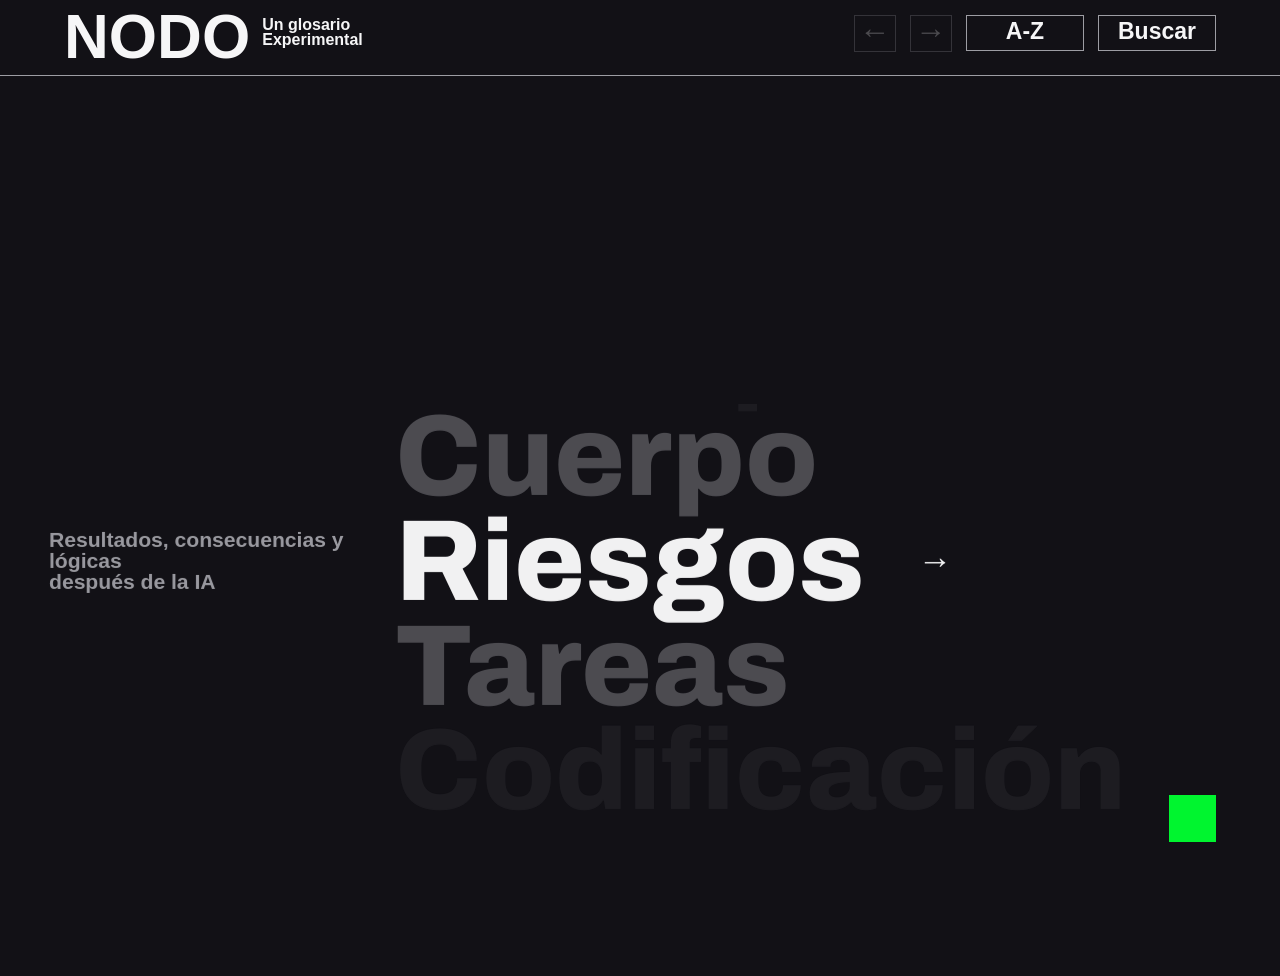
<file: index.html>
<!doctype html>
<html lang="es">
<head>
  <meta charset="utf-8">
  <meta name="viewport" content="width=device-width, initial-scale=1">
  <title>NODO | Un glosario Experimental</title>
  <link rel="stylesheet" href="css/styles.css">
</head>
<body>
  <header class="site-header" aria-label="Encabezado principal">
    <a class="brand" href="index.html" aria-label="NODO inicio">
      <span class="brand-title">NODO</span>
      <span class="brand-subtitle">Un glosario<br>Experimental</span>
    </a>

    <nav class="main-nav" aria-label="Navegacion principal">
      <button class="icon-button" type="button" data-history-action="undo" aria-label="Volver a elegir" title="Volver">
        <span aria-hidden="true">←</span>
      </button>
      <button class="icon-button" type="button" data-history-action="redo" aria-label="Rehacer seleccion" title="Rehacer">
        <span aria-hidden="true">→</span>
      </button>
      <a class="nav-button" href="#az">A-Z</a>
      <a class="nav-button" href="#buscar">Buscar</a>
    </nav>

    <button class="menu-button" type="button" aria-label="Abrir menu">
      <span></span>
      <span></span>
      <span></span>
    </button>
  </header>

  <main class="home">
    <section class="topic-list" data-active-topic="0" aria-label="Secciones principales">
      <div class="topic-window">
        <div class="topics">
          <button class="topic is-selected" type="button" data-topic-index="0">
            <span class="topic-note">Conceptos básicos<br>que debés saber</span>
            <span class="topic-word">Principal</span>
            <span class="topic-selector" aria-hidden="true">→</span>
          </button>
          <button class="topic is-near" type="button" data-topic-index="1">
            <span class="topic-note">Programas e inteligencias<br>artificiales</span>
            <span class="topic-word">Cuerpo</span>
            <span class="topic-selector" aria-hidden="true">→</span>
          </button>
          <button class="topic is-far" type="button" data-topic-index="2">
            <span class="topic-note">Resultados, consecuencias y lógicas<br>después de la IA</span>
            <span class="topic-word">Riesgos</span>
            <span class="topic-selector" aria-hidden="true">→</span>
          </button>
          <button class="topic is-hidden-soft" type="button" data-topic-index="3">
            <span class="topic-note">Funciones que realizan<br>estas inteligencias</span>
            <span class="topic-word">Tareas</span>
            <span class="topic-selector" aria-hidden="true">→</span>
          </button>
          <button class="topic is-hidden-soft" type="button" data-topic-index="4">
            <span class="topic-note">Términos y nociones<br>sobre las inteligencias</span>
            <span class="topic-word">Codificación</span>
            <span class="topic-selector" aria-hidden="true">→</span>
          </button>
        </div>
      </div>
    </section>

    <section class="entry-map" data-map-for="0" aria-label="Entradas de Principal">
      <div class="map-axis" aria-hidden="true"></div>

      <a class="map-card map-card-contexto" href="contexto.html" data-entry-link="contexto">
        <img src="Assets/map-contexto.jpg" alt="">
        <span class="map-card-body">
          <span class="map-card-title">Contexto</span>
          <span class="map-chip">Datos <span aria-hidden="true">↘</span></span>
        </span>
      </a>

      <a class="map-card map-card-tecnologia" href="tecnologia.html">
        <img src="Assets/map-tecnologia.jpg" alt="">
        <span class="map-card-body">
          <span class="map-card-title">Tecnología</span>
          <span class="map-chip">Memoria <span aria-hidden="true">↘</span></span>
        </span>
      </a>

      <a class="map-card map-card-algoritmo" href="algoritmo.html">
        <img src="Assets/map-algoritmo.jpg" alt="">
        <span class="map-card-body">
          <span class="map-card-title">Algoritmo</span>
          <span class="map-chip">LLM <span aria-hidden="true">↘</span></span>
        </span>
      </a>

      <a class="map-card map-card-sistema" href="sistema.html">
        <img src="Assets/map-sistema.jpg" alt="">
        <span class="map-card-body">
          <span class="map-card-title">Sistema</span>
          <span class="map-chip">Token <span aria-hidden="true">↘</span></span>
        </span>
      </a>
    </section>

  </main>

  <aside class="home-info-panel" data-home-info-panel aria-label="Informacion del glosario">
    <button class="home-info-toggle" type="button" data-home-info-toggle aria-expanded="false" aria-label="Abrir informacion del glosario"></button>
    <div class="home-info-content" aria-hidden="true">
      <h2>Inteligencia<br>artificial</h2>
      <p class="home-info-question">¿Cómo se produce el conocimiento?</p>
      <p>
        Este glosario reúne conceptos fundamentales para comprender el funcionamiento
        técnico, social y cultural de la inteligencia artificial contemporánea, así como
        sus implicancias para el diseño y la producción de conocimiento.
      </p>
      <button class="home-info-close" type="button" data-home-info-close aria-label="Cerrar informacion del glosario"></button>
    </div>
  </aside>

  <script src="js/main.js"></script>
</body>
</html>
</file>
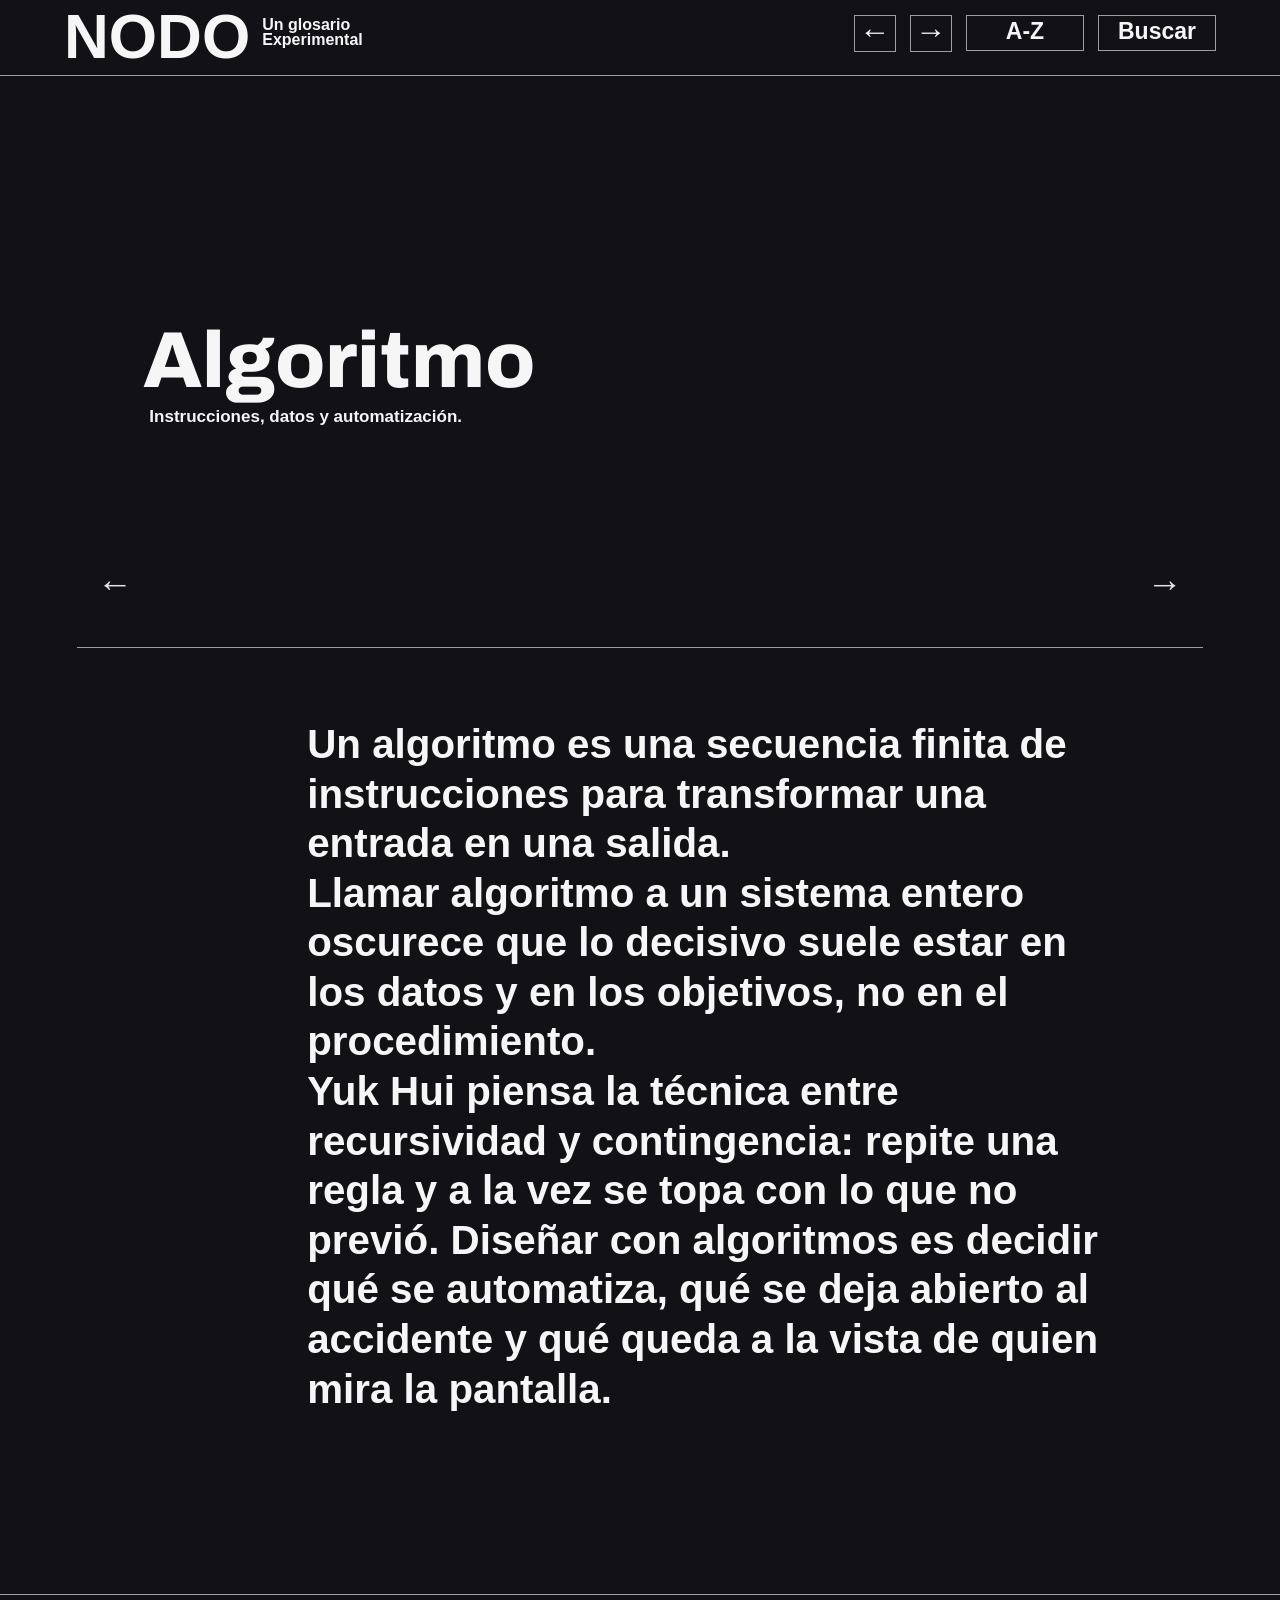
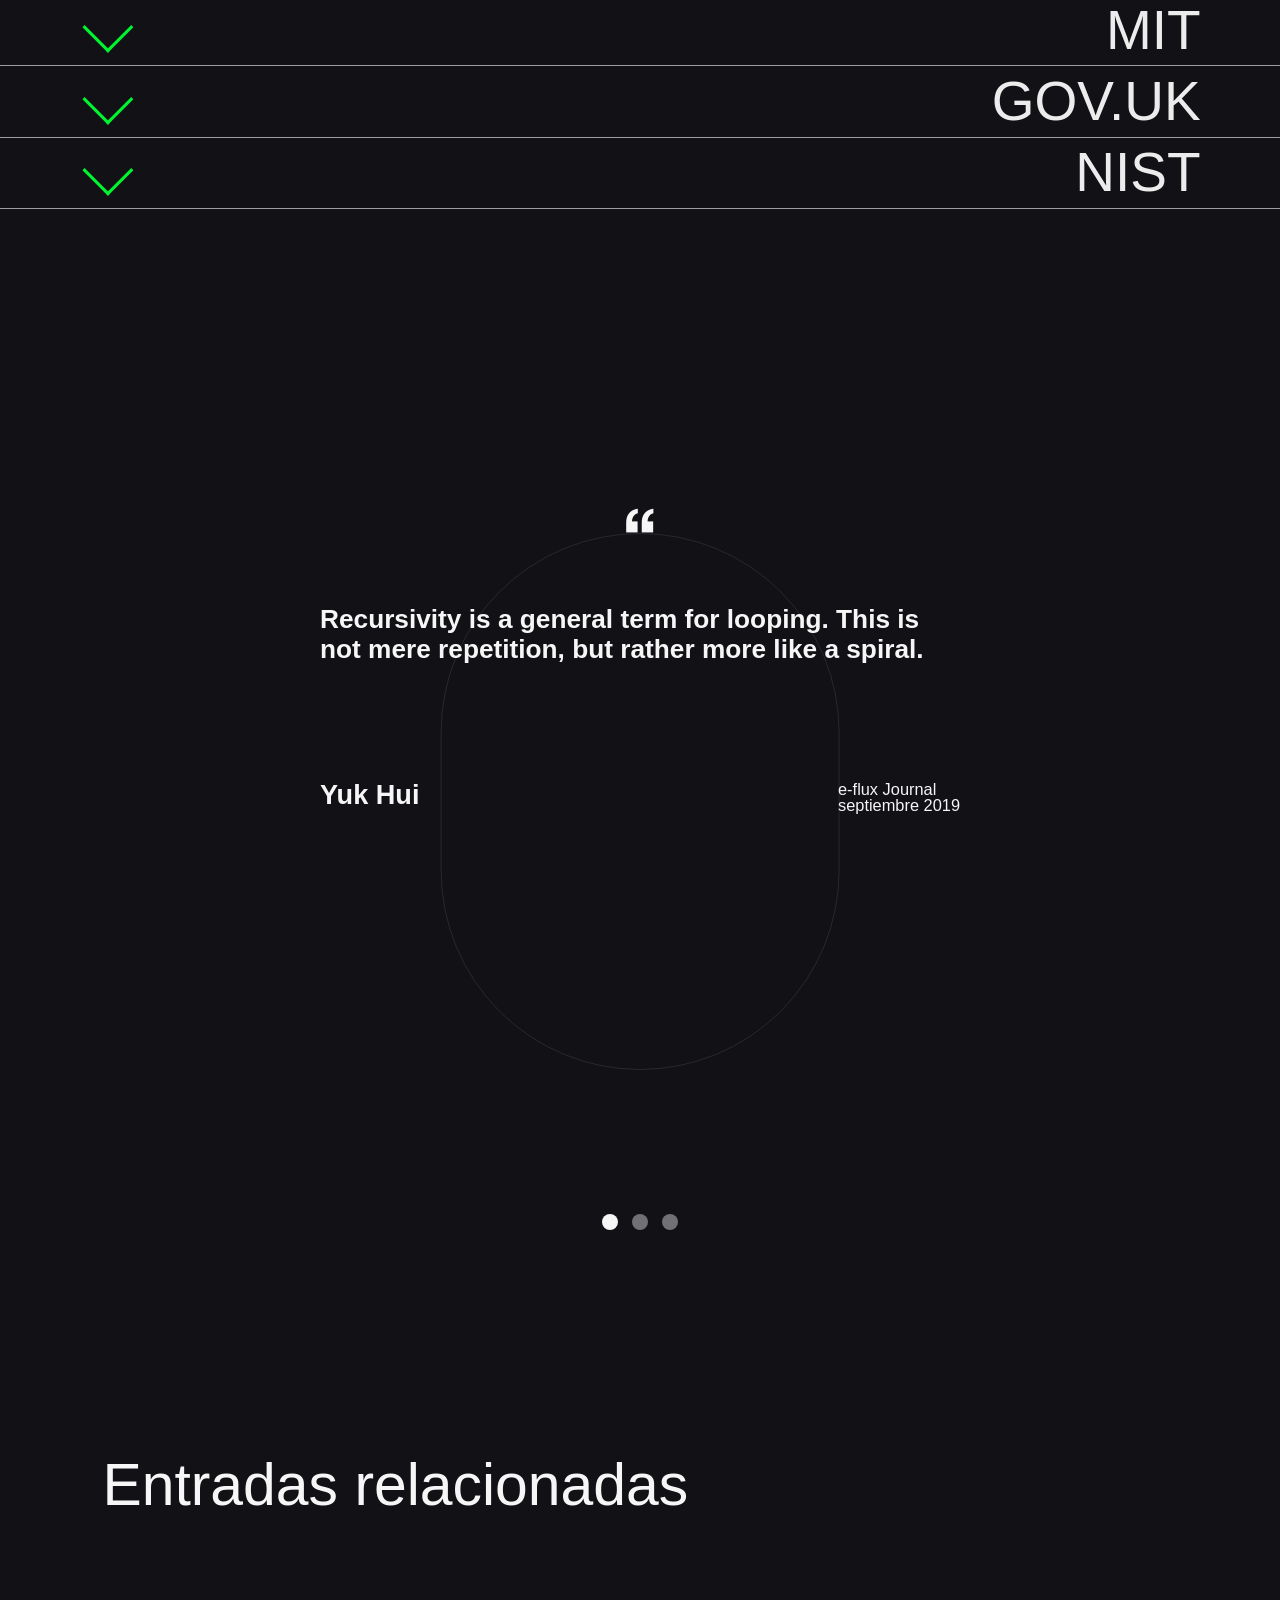
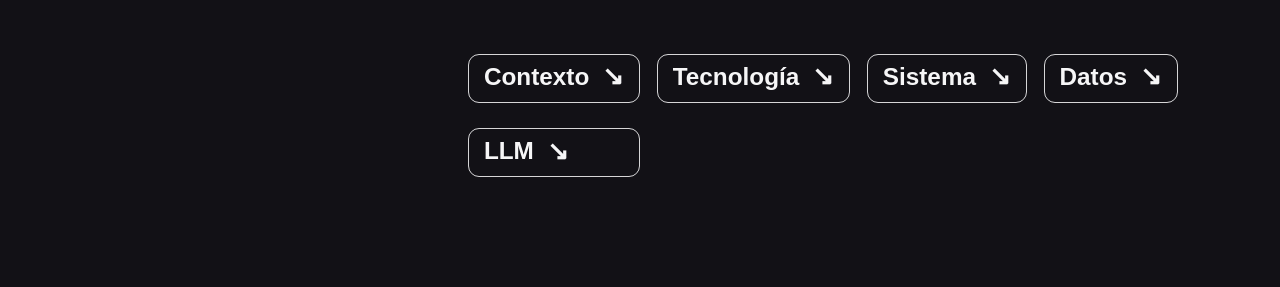
<file: algoritmo.html>
<!doctype html>
<html lang="es">
<head>
  <meta charset="utf-8">
  <meta name="viewport" content="width=device-width, initial-scale=1">
  <title>Algoritmo | NODO</title>
  <link rel="stylesheet" href="css/styles.css">
</head>
<body class="detail-page">
  <header class="site-header" aria-label="Encabezado principal">
    <a class="brand" href="index.html" aria-label="NODO inicio"><span class="brand-title">NODO</span><span class="brand-subtitle">Un glosario<br>Experimental</span></a>
    <nav class="main-nav" aria-label="Navegacion principal">
      <a class="icon-button" href="index.html?map=principal" aria-label="Volver al mapa" title="Volver"><span aria-hidden="true">←</span></a>
      <a class="icon-button" href="sistema.html" aria-label="Ir a Sistema" title="Adelante"><span aria-hidden="true">→</span></a>
      <a class="nav-button" href="index.html#az">A-Z</a><a class="nav-button" href="index.html#buscar">Buscar</a>
    </nav>
    <button class="menu-button" type="button" aria-label="Abrir menu"><span></span><span></span><span></span></button>
  </header>

  <main class="detail-shell" aria-label="Algoritmo">
    <section class="detail-hero" aria-labelledby="algoritmo-title">
      <a class="mobile-entry-back" href="index.html?map=principal" aria-label="Volver al mapa">←</a>
      <div class="detail-heading"><h1 id="algoritmo-title">Algoritmo</h1><p>Instrucciones, datos y automatización.</p></div>
      <nav class="entry-pager" aria-label="Navegacion entre entradas"><a class="entry-pager-link" href="tecnologia.html" aria-label="Ir a Tecnologia">←</a><a class="entry-pager-link" href="sistema.html" aria-label="Ir a Sistema">→</a></nav>
    </section>

    <section class="detail-content" aria-label="Definicion de algoritmo">
      <p>Un algoritmo es una secuencia finita de instrucciones para transformar una entrada en una salida.</p>
      <p>Llamar algoritmo a un sistema entero oscurece que lo decisivo suele estar en los datos y en los objetivos, no en el procedimiento.</p>
      <p>Yuk Hui piensa la técnica entre recursividad y contingencia: repite una regla y a la vez se topa con lo que no previó. Diseñar con algoritmos es decidir qué se automatiza, qué se deja abierto al accidente y qué queda a la vista de quien mira la pantalla.</p>
    </section>

    <section class="source-accordion" aria-label="Fuentes sobre algoritmo">
      <details class="source-item">
        <summary class="source-row"><span class="source-arrow" aria-hidden="true"></span><span class="source-name">MIT</span></summary>
        <div class="source-panel-body"><a class="source-question" href="https://news.mit.edu/2025/3-questions-recognizing-potential-bias-in-ai-datasets-0602" target="_blank" rel="noopener noreferrer">El problema<br>puede estar en los datos<span>Leer más</span></a><div class="source-summary"><p>MIT advierte que muchos cursos enseñan a desarrollar modelos sin prestar suficiente atención a los defectos de los datos de entrenamiento.</p><p>Leo Anthony Celi sostiene que es necesario examinar esos datos antes de incorporarlos al modelo.</p></div></div>
        <footer class="source-panel-footer"><span>Leo Anthony Celi</span><strong>MIT News</strong><time datetime="2025-06-02">2 junio 2025</time></footer>
      </details>
      <details class="source-item">
        <summary class="source-row"><span class="source-arrow" aria-hidden="true"></span><span class="source-name">GOV.UK</span></summary>
        <div class="source-panel-body"><a class="source-question" href="https://www.gov.uk/data-ethics-guidance/review-into-bias-in-algorithmic-decision-making" target="_blank" rel="noopener noreferrer">Mejorar o<br>empeorar decisiones<span>Leer más</span></a><div class="source-summary"><p>Una revisión del Reino Unido estudia algoritmos usados en contratación, servicios financieros, policía y gobiernos locales.</p><p>El punto de partida es que los sesgos ya existen en procesos humanos; la pregunta es si los sistemas algorítmicos los reducen, reproducen o amplifican.</p></div></div>
        <footer class="source-panel-footer"><span>Department for Science, Innovation and Technology</span><strong>GOV.UK</strong><time datetime="2025-01-30">30 enero 2025</time></footer>
      </details>
      <details class="source-item">
        <summary class="source-row"><span class="source-arrow" aria-hidden="true"></span><span class="source-name">NIST</span></summary>
        <div class="source-panel-body"><a class="source-question" href="https://www.nist.gov/artificial-intelligence/ai-fundamental-research-managing-ai-bias" target="_blank" rel="noopener noreferrer">No solo<br>el código<span>Leer más</span></a><div class="source-summary"><p>NIST advierte que hablar de sesgo algorítmico puede hacer parecer que el problema está exclusivamente en el código.</p><p>Su marco identifica sesgos sistémicos, computacionales, estadísticos y humano-cognitivos.</p></div></div>
        <footer class="source-panel-footer"><span>National Institute of Standards and Technology</span><strong>NIST</strong><time datetime="2025-02-07">7 febrero 2025</time></footer>
      </details>
    </section>

    <section class="author-module" aria-label="Autores sobre algoritmo">
      <div class="author-track" tabindex="0" aria-label="Carrusel de autores">
        <article class="author-card author-card-text-only"><div class="author-quote" aria-hidden="true">“</div><blockquote>Recursivity is a general term for looping. This is not mere repetition, but rather more like a spiral.</blockquote><div class="author-mobile-quote-close" aria-hidden="true">”</div><footer class="author-meta"><strong>Yuk Hui</strong><span>e-flux Journal<br>septiembre 2019</span></footer></article>
        <article class="author-card author-card-text-only"><div class="author-quote" aria-hidden="true">“</div><blockquote>Systems aren’t unbiased. They can actually amplify existing bias because of the historical data the systems train on.</blockquote><div class="author-mobile-quote-close" aria-hidden="true">”</div><footer class="author-meta"><strong>Ellen Voorhees</strong><span>NIST<br>noviembre 2019</span></footer></article>
        <article class="author-card author-card-text-only"><div class="author-quote" aria-hidden="true">“</div><blockquote>Recursion [...] is the true spirit of automation.</blockquote><div class="author-mobile-quote-close" aria-hidden="true">”</div><footer class="author-meta"><strong>Yuk Hui</strong><span>e-flux Journal<br>septiembre 2019</span></footer></article>
      </div>
      <div class="author-dots" aria-hidden="true"><span class="is-active"></span><span></span><span></span></div>
    </section>

    <footer class="related-footer" aria-label="Entradas relacionadas"><h2>Entradas relacionadas</h2><nav class="related-links" aria-label="Lista de entradas relacionadas"><a href="contexto.html">Contexto <span aria-hidden="true">↘</span></a><a href="tecnologia.html">Tecnología <span aria-hidden="true">↘</span></a><a href="sistema.html">Sistema <span aria-hidden="true">↘</span></a><a href="#">Datos <span aria-hidden="true">↘</span></a><a href="#">LLM <span aria-hidden="true">↘</span></a></nav></footer>
  </main>
  <script src="js/detail.js"></script>
</body>
</html>
</file>
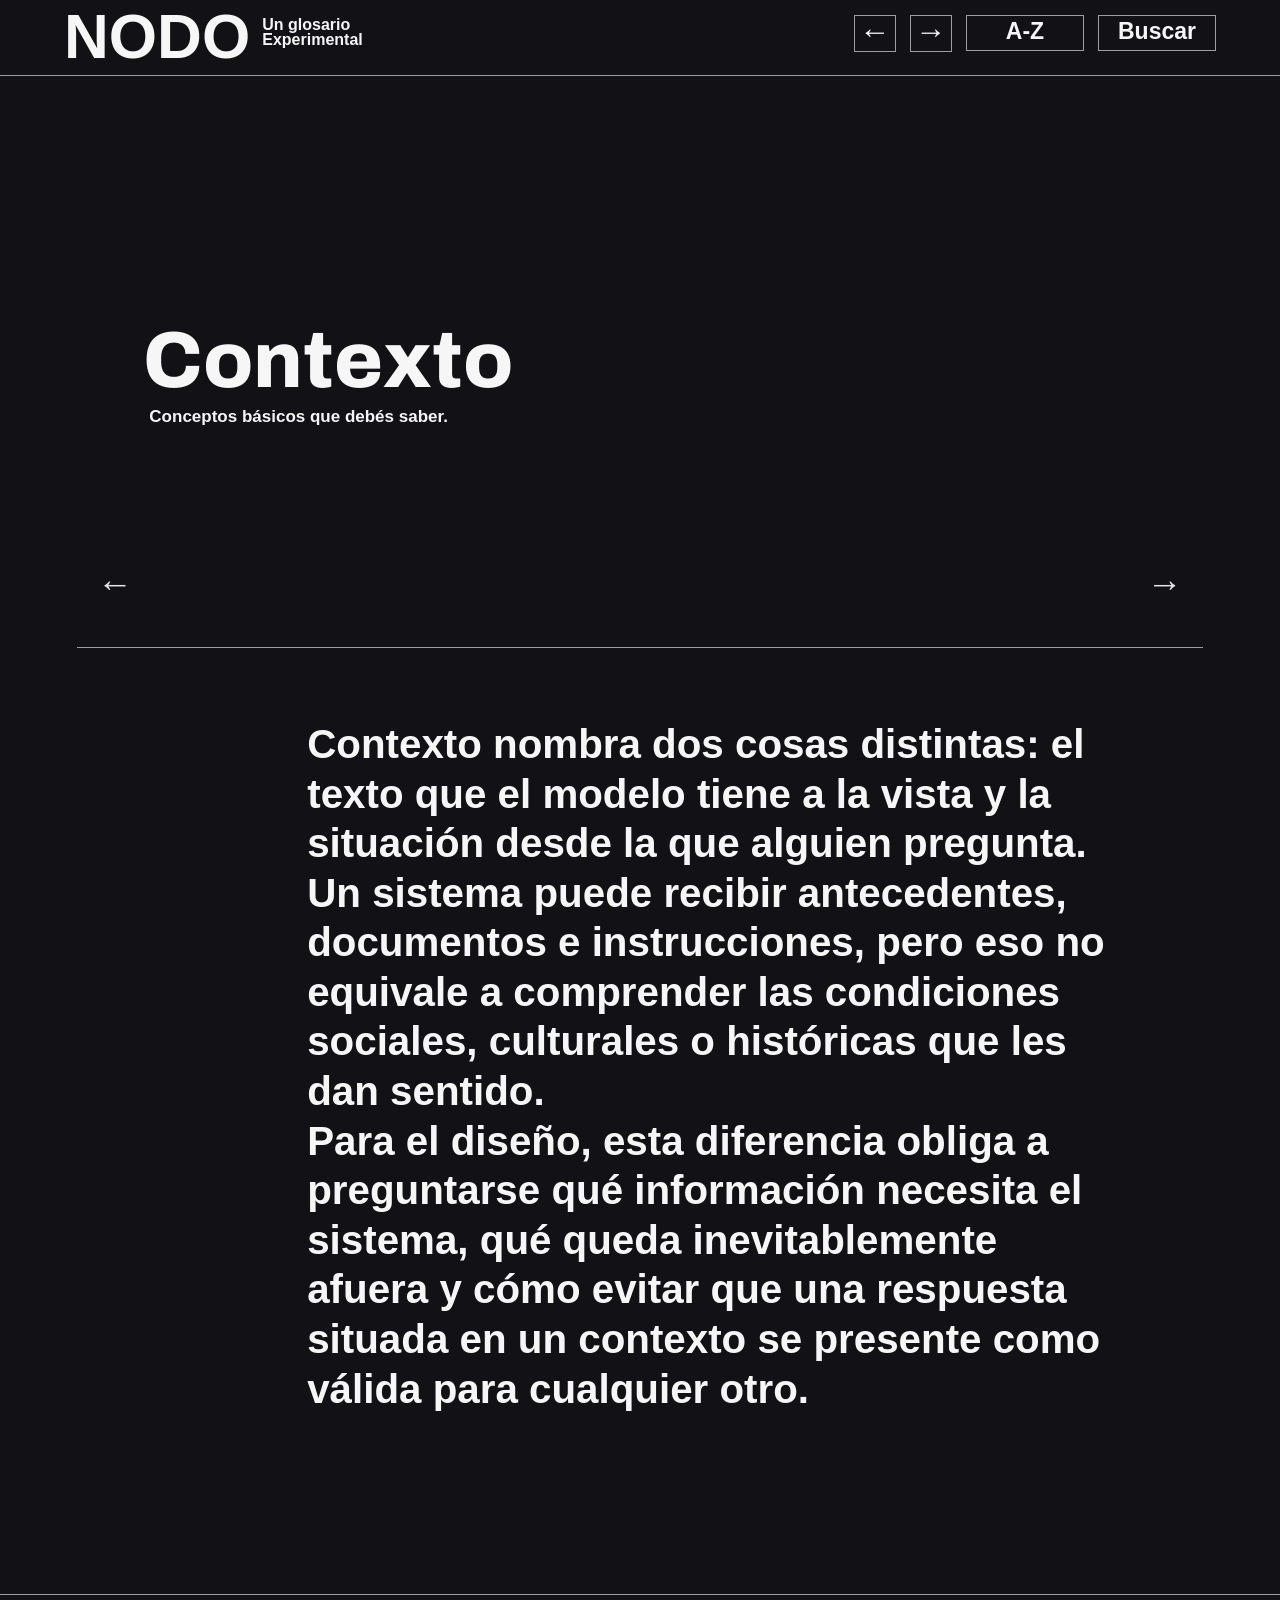
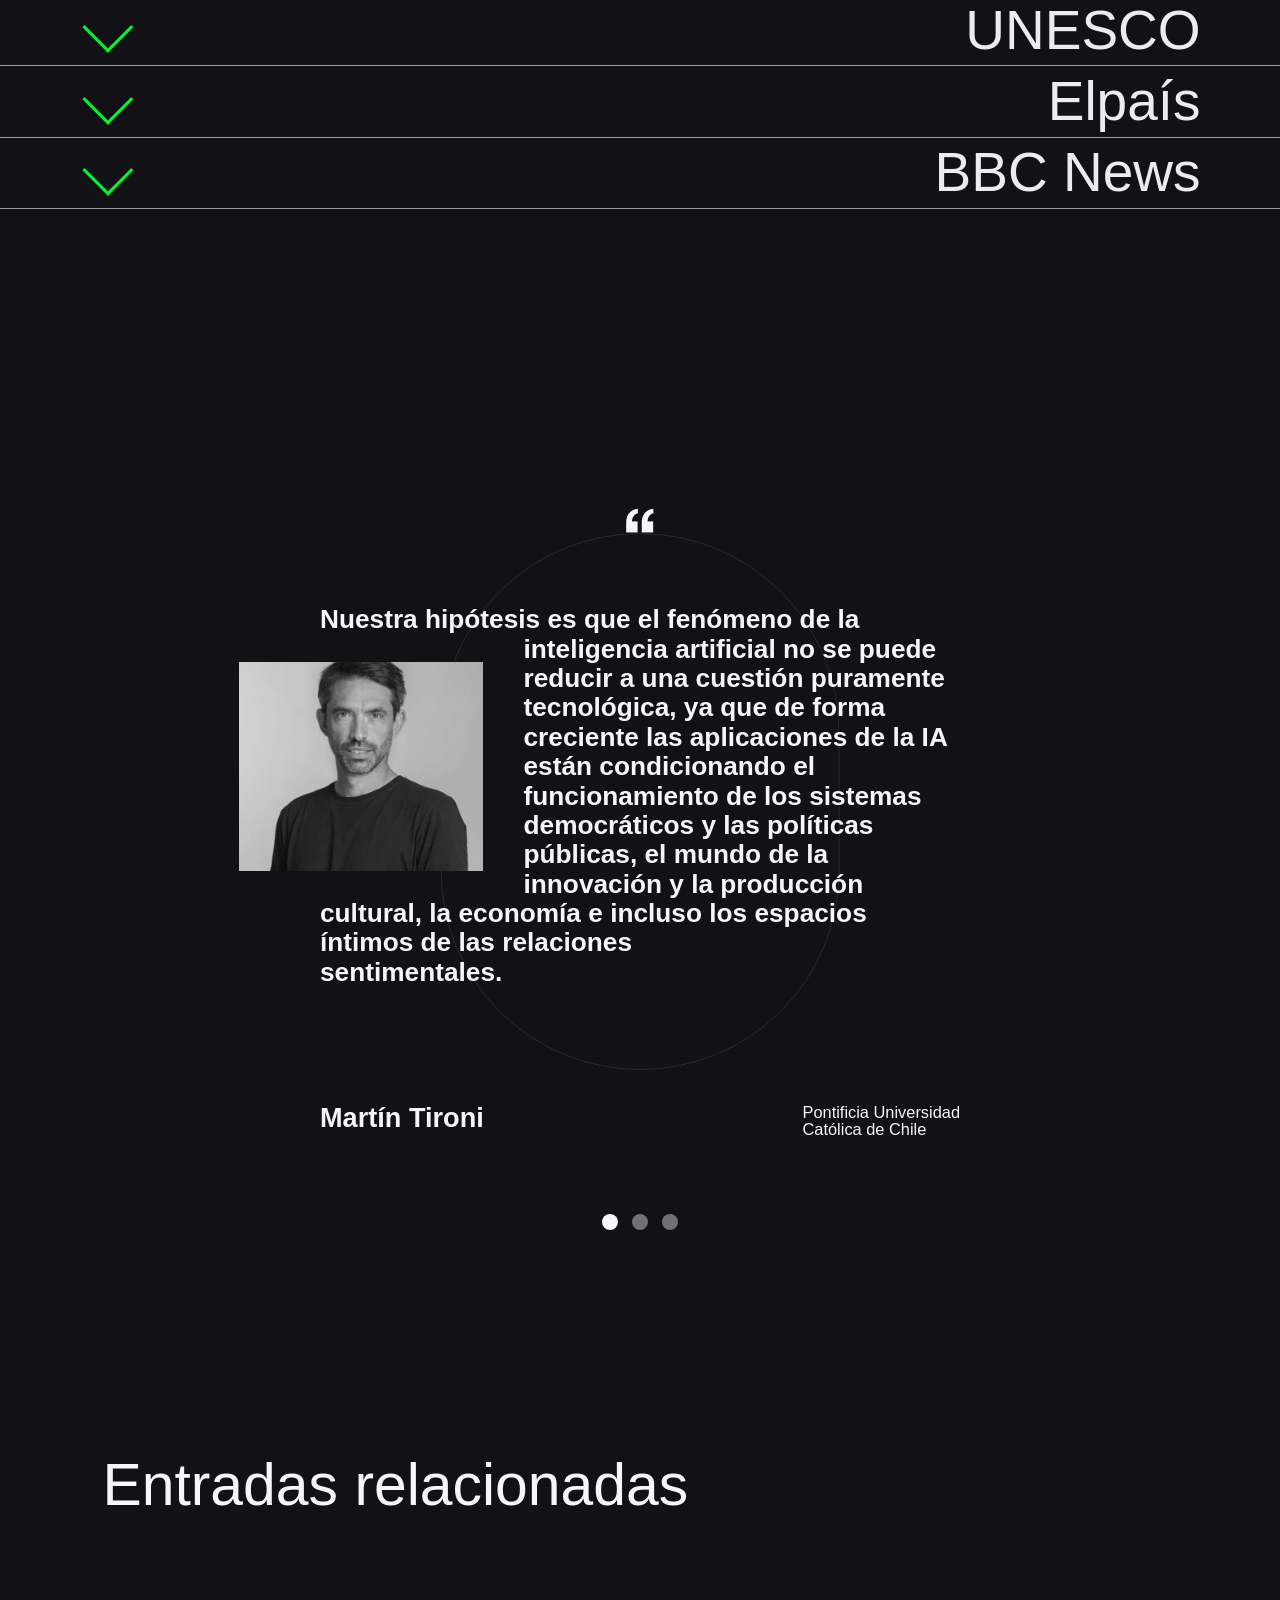
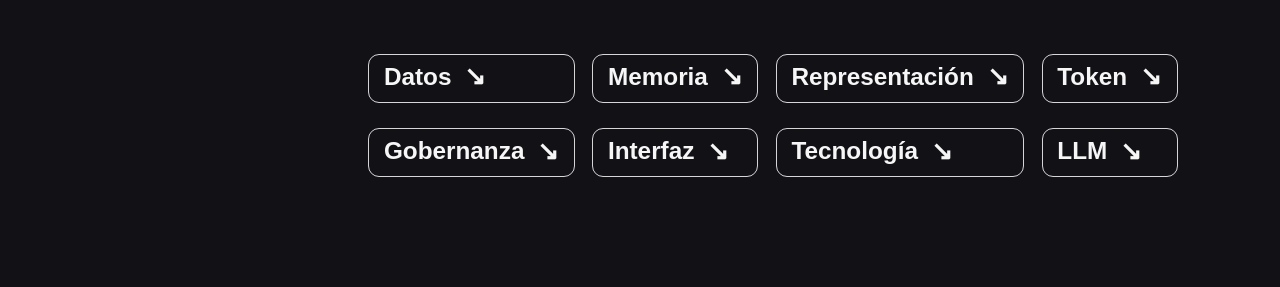
<file: contexto.html>
<!doctype html>
<html lang="es">
<head>
  <meta charset="utf-8">
  <meta name="viewport" content="width=device-width, initial-scale=1">
  <title>Contexto | NODO</title>
  <link rel="stylesheet" href="css/styles.css">
</head>
<body class="detail-page">
  <header class="site-header" aria-label="Encabezado principal">
    <a class="brand" href="index.html" aria-label="NODO inicio">
      <span class="brand-title">NODO</span>
      <span class="brand-subtitle">Un glosario<br>Experimental</span>
    </a>

    <nav class="main-nav" aria-label="Navegacion principal">
      <a class="icon-button" href="index.html?map=principal" aria-label="Volver al mapa" title="Volver">
        <span aria-hidden="true">←</span>
      </a>
      <a class="icon-button" href="tecnologia.html" aria-label="Ir a Tecnologia" title="Adelante">
        <span aria-hidden="true">→</span>
      </a>
      <a class="nav-button" href="index.html#az">A-Z</a>
      <a class="nav-button" href="index.html#buscar">Buscar</a>
    </nav>

    <button class="menu-button" type="button" aria-label="Abrir menu">
      <span></span>
      <span></span>
      <span></span>
    </button>
  </header>

  <main class="detail-shell" aria-label="Contexto">
    <section class="detail-hero" aria-labelledby="contexto-title">
      <a class="mobile-entry-back" href="index.html?map=principal" aria-label="Volver al mapa">←</a>
      <div class="detail-heading">
        <h1 id="contexto-title">Contexto</h1>
        <p>Conceptos básicos que debés saber.</p>
      </div>

      <nav class="entry-pager" aria-label="Navegacion entre entradas">
        <a class="entry-pager-link" href="index.html?map=principal" aria-label="Volver al mapa de entradas">←</a>
        <a class="entry-pager-link" href="tecnologia.html" aria-label="Ir a Tecnologia">→</a>
      </nav>
    </section>

    <section class="detail-content" aria-label="Definicion de contexto">
      <p>
        Contexto nombra dos cosas distintas: el texto que el modelo tiene a la vista y
        la situación desde la que alguien pregunta.
      </p>
      <p>
        Un sistema puede recibir antecedentes,
        documentos e instrucciones, pero eso no equivale a comprender las condiciones
        sociales, culturales o históricas que les dan sentido.
      </p>
      <p>
        Para el diseño, esta
        diferencia obliga a preguntarse qué información necesita el sistema, qué queda
        inevitablemente afuera y cómo evitar que una respuesta situada en un contexto se
        presente como válida para cualquier otro.
      </p>
    </section>

    <section class="source-accordion" aria-label="Fuentes sobre contexto">
      <details class="source-item">
        <summary class="source-row">
          <span class="source-arrow" aria-hidden="true"></span>
          <span class="source-name">UNESCO</span>
        </summary>
        <div class="source-placeholder" aria-label="Contenido de UNESCO pendiente"></div>
      </details>

      <details class="source-item">
        <summary class="source-row">
          <span class="source-arrow" aria-hidden="true"></span>
          <span class="source-name">Elpaís</span>
        </summary>
        <div class="source-placeholder" aria-label="Contenido de Elpais pendiente"></div>
      </details>

      <details class="source-item">
        <summary class="source-row">
          <span class="source-arrow" aria-hidden="true"></span>
          <span class="source-name">BBC News</span>
        </summary>

        <div class="source-panel-body">
          <a class="source-question" href="https://www.bbc.com/mundo/articles/c6gqdekd4zpwo" target="_blank" rel="noopener noreferrer" aria-label="Leer mas sobre Confiar a pesar del miedo en BBC News">
            ¿Confiar a<br>pesar del miedo?
            <span>Leer más</span>
          </a>

          <div class="source-summary">
            <p>
              Sam Altman, el director ejecutivo de OpenAI, la empresa creadora de ChatGPT,
              señaló que la población debería confiar más en las compañías de inteligencia
              artificial para garantizar que esta tecnología sea segura, en medio de la
              creciente preocupación pública por sus riesgos.
            </p>
            <p>
              "El mundo debería confiar en que vamos a hacer lo correcto porque es lo correcto
              y porque comprendemos la magnitud de esto", afirmó Altman durante una conferencia
              en San Francisco.
            </p>
          </div>
        </div>

        <footer class="source-panel-footer">
          <span>Kali Hays y Laura Cress</span>
          <strong>BBC News</strong>
          <time datetime="2026-09-16">16 septiembre 2026</time>
        </footer>
      </details>
    </section>

    <section class="author-module" aria-label="Autores sobre contexto">
      <div class="author-track" tabindex="0" aria-label="Carrusel de autores">
        <article class="author-card">
          <div class="author-quote" aria-hidden="true">“</div>
          <div class="author-mobile-portrait" aria-hidden="true">
            <img src="Assets/martin-tironi.webp" alt="">
          </div>
          <blockquote>
            Nuestra hipótesis es que el fenómeno de la inteligencia artificial no se
            puede
            <span class="author-portrait">
              <img src="Assets/martin-tironi.webp" alt="Retrato de Martín Tironi">
            </span>
            reducir a una cuestión puramente tecnológica, ya que de forma creciente
            las aplicaciones de la IA están condicionando el funcionamiento de los sistemas
            democráticos y las políticas públicas, el mundo de la innovación y la producción
            cultural, la economía e incluso los espacios íntimos de las relaciones
            <span class="author-clear-left">sentimentales.</span>
          </blockquote>
          <div class="author-mobile-quote-close" aria-hidden="true">”</div>
          <footer class="author-meta">
            <strong>Martín Tironi</strong>
            <span>Pontificia Universidad<br>Católica de Chile</span>
          </footer>
        </article>
        <article class="author-card author-card-placeholder" aria-hidden="true"></article>
        <article class="author-card author-card-placeholder" aria-hidden="true"></article>
      </div>

      <div class="author-dots" aria-hidden="true">
        <span class="is-active"></span>
        <span></span>
        <span></span>
      </div>
    </section>

    <footer class="related-footer" aria-label="Entradas relacionadas">
      <h2>Entradas relacionadas</h2>
      <nav class="related-links" aria-label="Lista de entradas relacionadas">
        <a href="#">Datos <span aria-hidden="true">↘</span></a>
        <a href="#">Memoria <span aria-hidden="true">↘</span></a>
        <a href="#">Representación <span aria-hidden="true">↘</span></a>
        <a href="#">Token <span aria-hidden="true">↘</span></a>
        <a href="#">Gobernanza <span aria-hidden="true">↘</span></a>
        <a href="#">Interfaz <span aria-hidden="true">↘</span></a>
        <a href="#">Tecnología <span aria-hidden="true">↘</span></a>
        <a href="#">LLM <span aria-hidden="true">↘</span></a>
      </nav>
    </footer>
  </main>
  <script>
    const authorTrack = document.querySelector(".author-track");
    const authorDots = Array.from(document.querySelectorAll(".author-dots span"));

    if (authorTrack && authorDots.length) {
      authorTrack.addEventListener("scroll", () => {
        const activeIndex = Math.round(authorTrack.scrollLeft / authorTrack.clientWidth);
        authorDots.forEach((dot, index) => dot.classList.toggle("is-active", index === activeIndex));
      }, { passive: true });
    }
  </script>
</body>
</html>
</file>
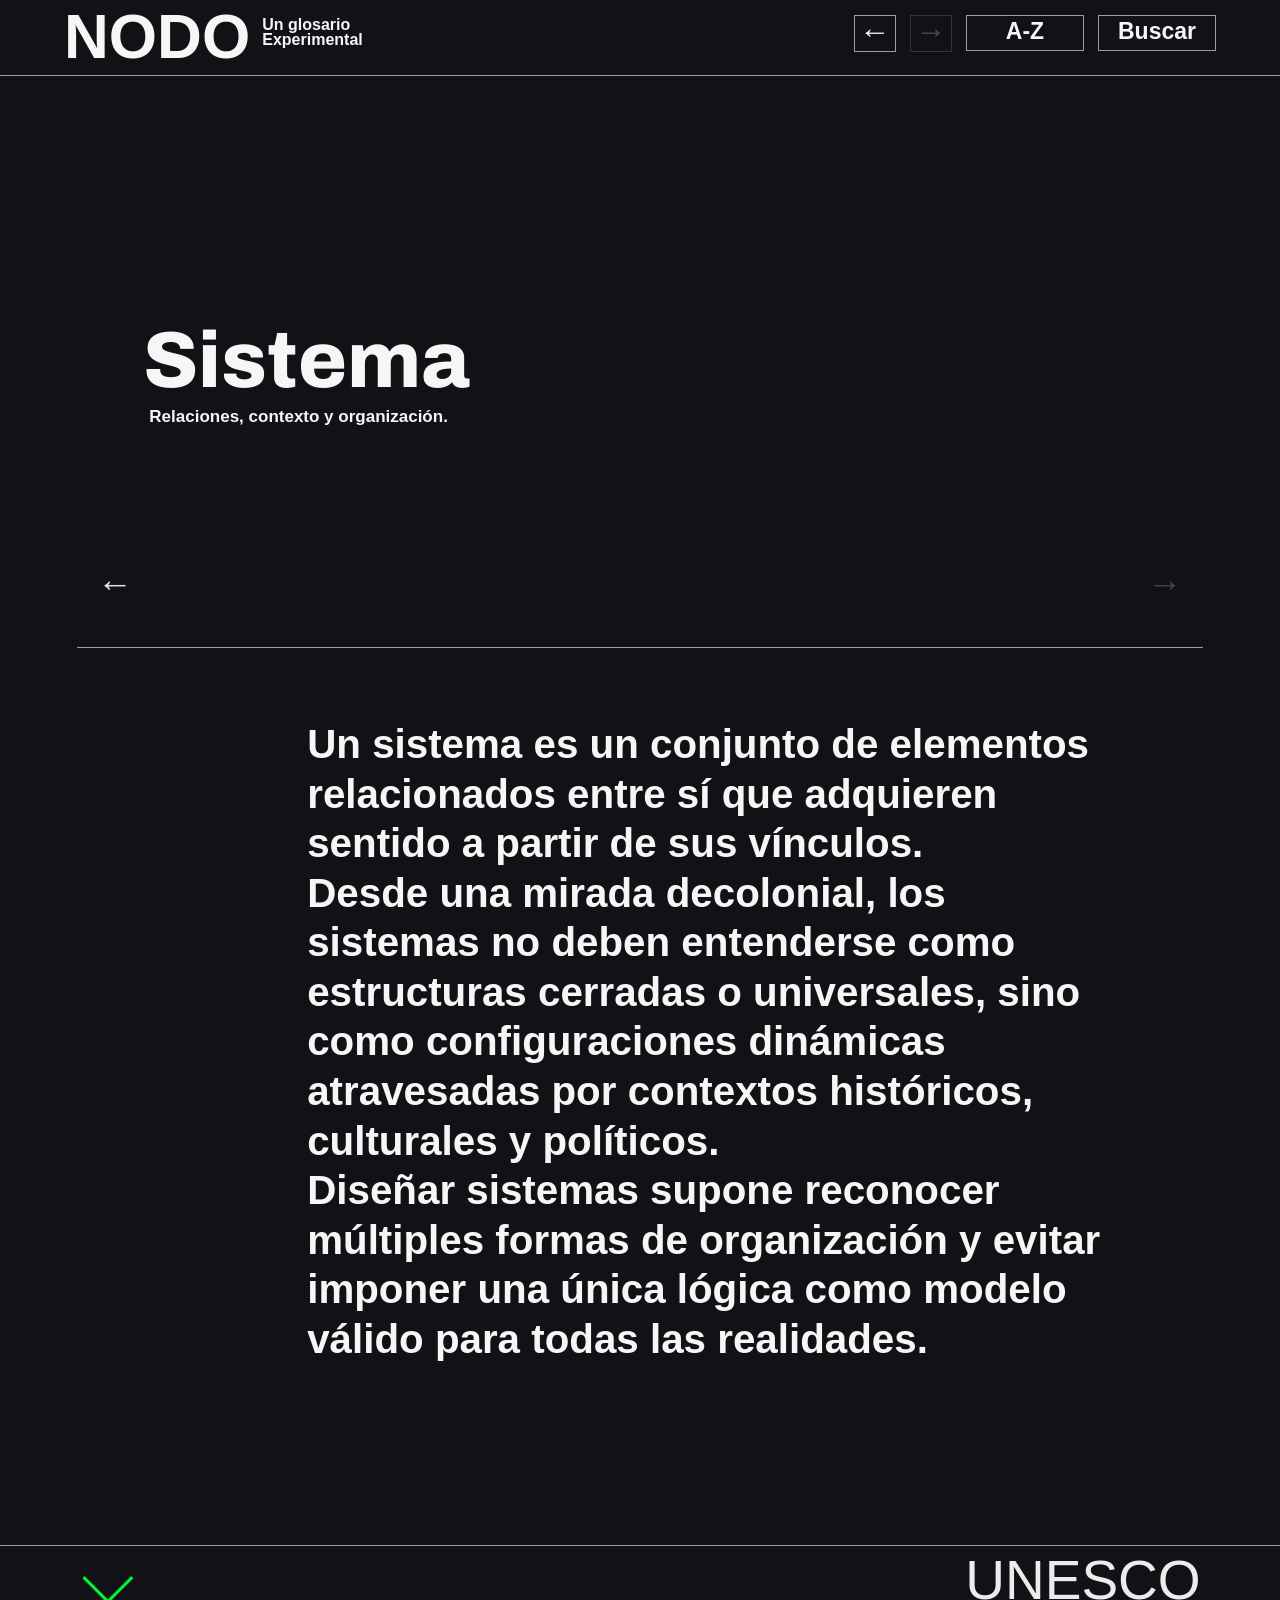
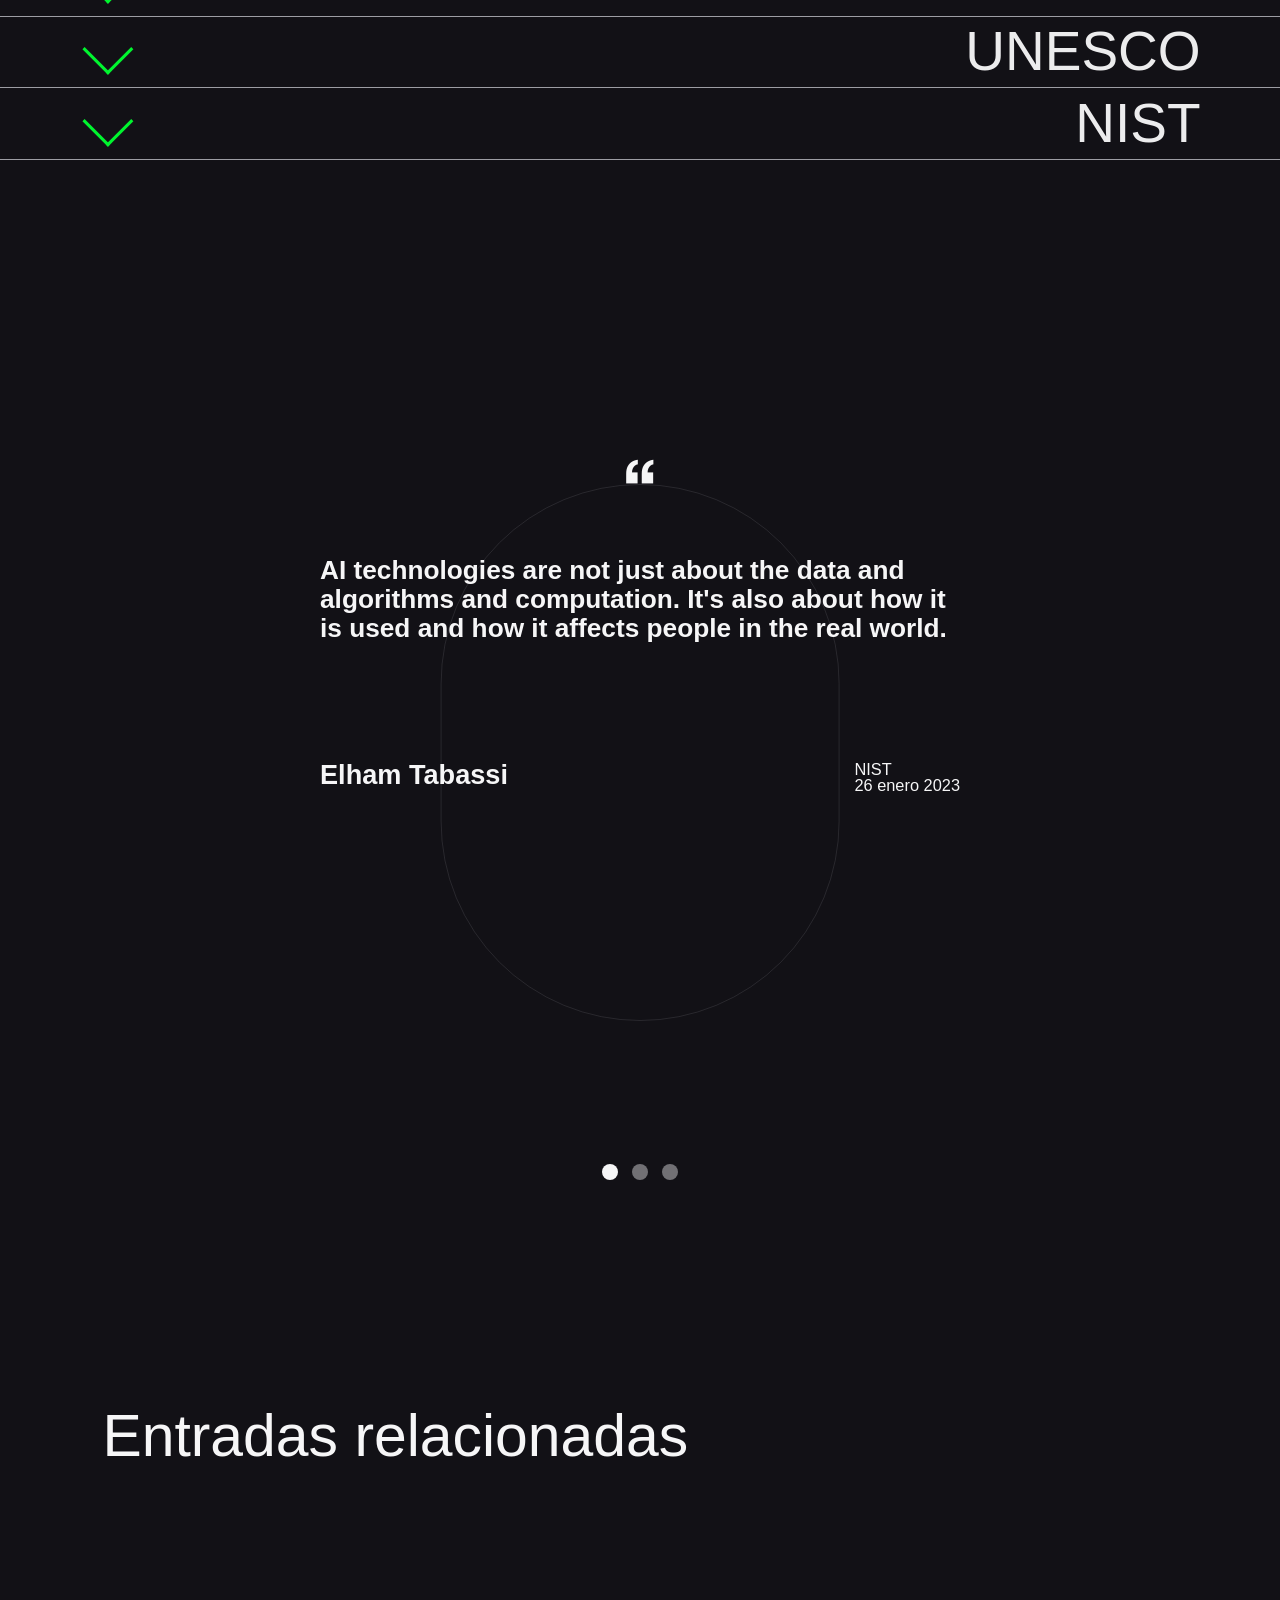
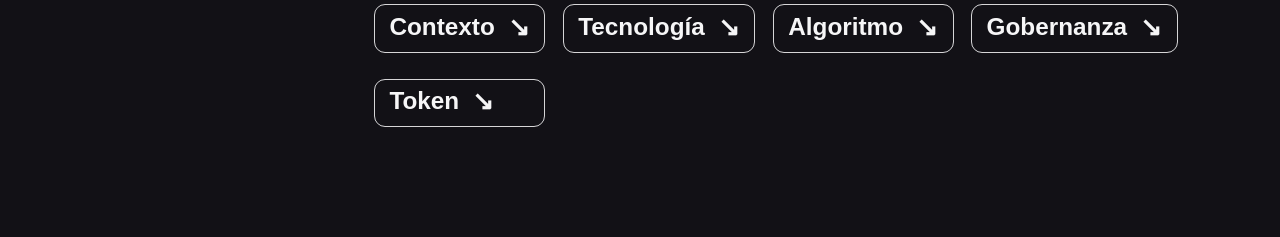
<file: sistema.html>
<!doctype html>
<html lang="es">
<head>
  <meta charset="utf-8">
  <meta name="viewport" content="width=device-width, initial-scale=1">
  <title>Sistema | NODO</title>
  <link rel="stylesheet" href="css/styles.css">
</head>
<body class="detail-page">
  <header class="site-header" aria-label="Encabezado principal">
    <a class="brand" href="index.html" aria-label="NODO inicio"><span class="brand-title">NODO</span><span class="brand-subtitle">Un glosario<br>Experimental</span></a>
    <nav class="main-nav" aria-label="Navegacion principal"><a class="icon-button" href="index.html?map=principal" aria-label="Volver al mapa" title="Volver"><span aria-hidden="true">←</span></a><button class="icon-button" type="button" aria-label="No hay pantalla siguiente" title="Adelante" disabled><span aria-hidden="true">→</span></button><a class="nav-button" href="index.html#az">A-Z</a><a class="nav-button" href="index.html#buscar">Buscar</a></nav>
    <button class="menu-button" type="button" aria-label="Abrir menu"><span></span><span></span><span></span></button>
  </header>

  <main class="detail-shell" aria-label="Sistema">
    <section class="detail-hero" aria-labelledby="sistema-title">
      <a class="mobile-entry-back" href="index.html?map=principal" aria-label="Volver al mapa">←</a>
      <div class="detail-heading"><h1 id="sistema-title">Sistema</h1><p>Relaciones, contexto y organización.</p></div>
      <nav class="entry-pager" aria-label="Navegacion entre entradas"><a class="entry-pager-link" href="algoritmo.html" aria-label="Ir a Algoritmo">←</a><button class="entry-pager-link" type="button" aria-label="No hay entrada siguiente" disabled>→</button></nav>
    </section>

    <section class="detail-content" aria-label="Definicion de sistema">
      <p>Un sistema es un conjunto de elementos relacionados entre sí que adquieren sentido a partir de sus vínculos.</p>
      <p>Desde una mirada decolonial, los sistemas no deben entenderse como estructuras cerradas o universales, sino como configuraciones dinámicas atravesadas por contextos históricos, culturales y políticos.</p>
      <p>Diseñar sistemas supone reconocer múltiples formas de organización y evitar imponer una única lógica como modelo válido para todas las realidades.</p>
    </section>

    <section class="source-accordion" aria-label="Fuentes sobre sistema">
      <details class="source-item"><summary class="source-row"><span class="source-arrow" aria-hidden="true"></span><span class="source-name">UNESCO</span></summary><div class="source-panel-body"><a class="source-question" href="https://www.unesco.org/en/articles/cultural-cost-ai-africas-education-systems" target="_blank" rel="noopener noreferrer">Importar IA,<br>importar mundo<span>Leer más</span></a><div class="source-summary"><p>UNESCO analiza qué ocurre cuando herramientas de IA creadas desde contextos del Norte Global se incorporan a sistemas educativos africanos.</p><p>La nota muestra que las dificultades con lenguas y conocimientos locales no son simples errores técnicos: revelan qué culturas están mejor representadas dentro del sistema.</p></div></div><footer class="source-panel-footer"><span>IA y sistemas educativos africanos</span><strong>UNESCO</strong><time datetime="2025">2025</time></footer></details>
      <details class="source-item"><summary class="source-row"><span class="source-arrow" aria-hidden="true"></span><span class="source-name">UNESCO</span></summary><div class="source-panel-body"><a class="source-question" href="https://www.unesco.org/en/articles/leveraging-unesco-normative-instruments-ethical-generative-ai-use-indigenous-data" target="_blank" rel="noopener noreferrer">Datos indígenas<br>en contexto<span>Leer más</span></a><div class="source-summary"><p>UNESCO plantea que las comunidades indígenas tienen contextos culturales, sociales e históricos específicos que determinan cómo los datos son poseídos, recopilados, interpretados y utilizados.</p><p>Incorporar conocimiento indígena a un sistema de IA no puede tratarse simplemente como introducir más información en una base de datos.</p></div></div><footer class="source-panel-footer"><span>Datos indígenas e IA generativa</span><strong>UNESCO</strong><time datetime="2023-11-08">8 noviembre 2023</time></footer></details>
      <details class="source-item"><summary class="source-row"><span class="source-arrow" aria-hidden="true"></span><span class="source-name">NIST</span></summary><div class="source-panel-body"><a class="source-question" href="https://www.nist.gov/publications/artificial-intelligence-risk-management-framework-ai-rmf-10" target="_blank" rel="noopener noreferrer">Sistema<br>sociotécnico<span>Leer más</span></a><div class="source-summary"><p>NIST define los sistemas de IA como inherentemente sociotécnicos: sus resultados dependen de factores técnicos, comportamiento humano, otros sistemas y contexto social.</p><p>El framework fue publicado el 26 de enero de 2023.</p></div></div><footer class="source-panel-footer"><span>Elham Tabassi</span><strong>NIST</strong><time datetime="2023-01-26">26 enero 2023</time></footer></details>
    </section>

    <section class="author-module" aria-label="Autores sobre sistema">
      <div class="author-track" tabindex="0" aria-label="Carrusel de autores">
        <article class="author-card author-card-text-only"><div class="author-quote" aria-hidden="true">“</div><blockquote>AI technologies are not just about the data and algorithms and computation. It's also about how it is used and how it affects people in the real world.</blockquote><div class="author-mobile-quote-close" aria-hidden="true">”</div><footer class="author-meta"><strong>Elham Tabassi</strong><span>NIST<br>26 enero 2023</span></footer></article>
        <article class="author-card author-card-text-only"><div class="author-quote" aria-hidden="true">“</div><blockquote>Applications should be tailored to context, avoiding one-size-fits-all approaches that ignore socio-political, cultural, environmental or economic realities.</blockquote><div class="author-mobile-quote-close" aria-hidden="true">”</div><footer class="author-meta"><strong>Antoine Boudreau-LeBlanc</strong><span>UNESCO<br>2026</span></footer></article>
        <article class="author-card author-card-text-only"><div class="author-quote" aria-hidden="true">“</div><blockquote>AI systems are inherently socio-technical in nature, meaning they are influenced by societal dynamics and human behavior.</blockquote><div class="author-mobile-quote-close" aria-hidden="true">”</div><footer class="author-meta"><strong>NIST</strong><span>AI RMF 1.0<br>26 enero 2023</span></footer></article>
      </div>
      <div class="author-dots" aria-hidden="true"><span class="is-active"></span><span></span><span></span></div>
    </section>

    <footer class="related-footer" aria-label="Entradas relacionadas"><h2>Entradas relacionadas</h2><nav class="related-links" aria-label="Lista de entradas relacionadas"><a href="contexto.html">Contexto <span aria-hidden="true">↘</span></a><a href="tecnologia.html">Tecnología <span aria-hidden="true">↘</span></a><a href="algoritmo.html">Algoritmo <span aria-hidden="true">↘</span></a><a href="#">Gobernanza <span aria-hidden="true">↘</span></a><a href="#">Token <span aria-hidden="true">↘</span></a></nav></footer>
  </main>
  <script src="js/detail.js"></script>
</body>
</html>
</file>
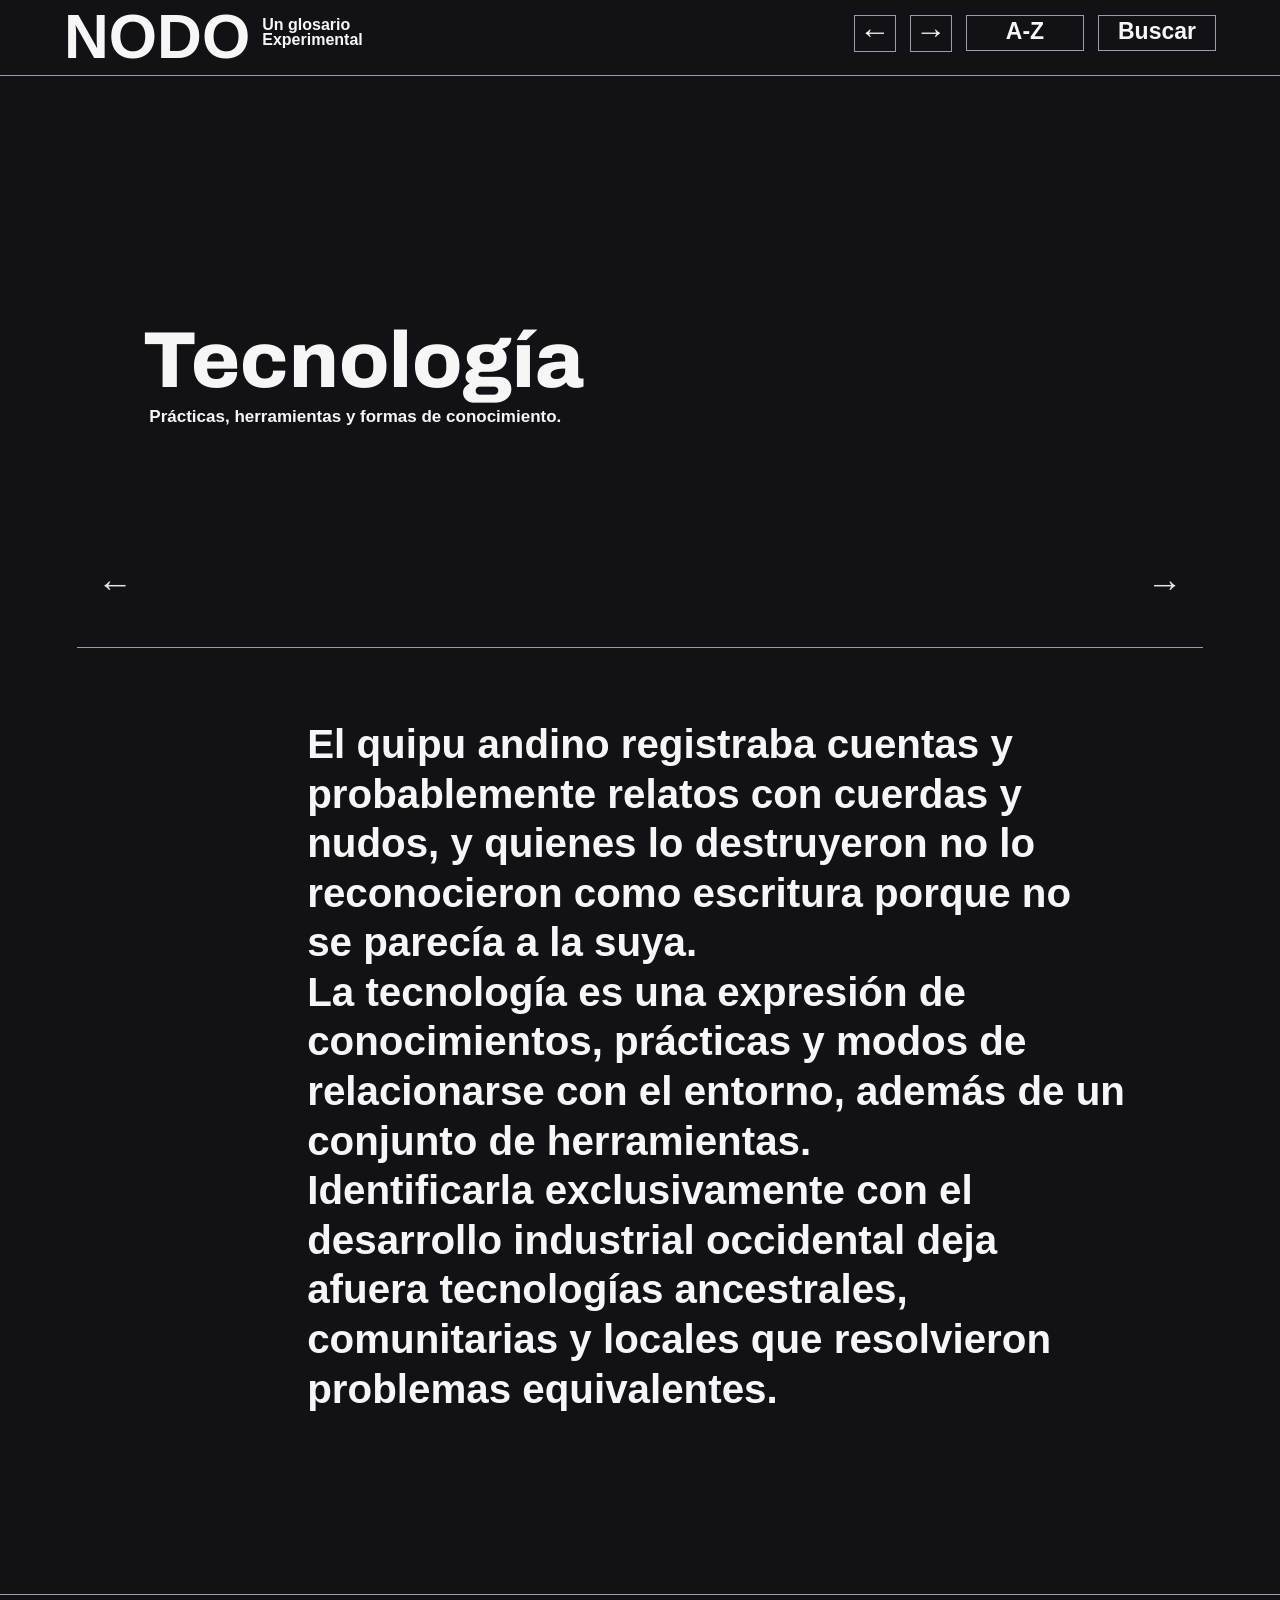
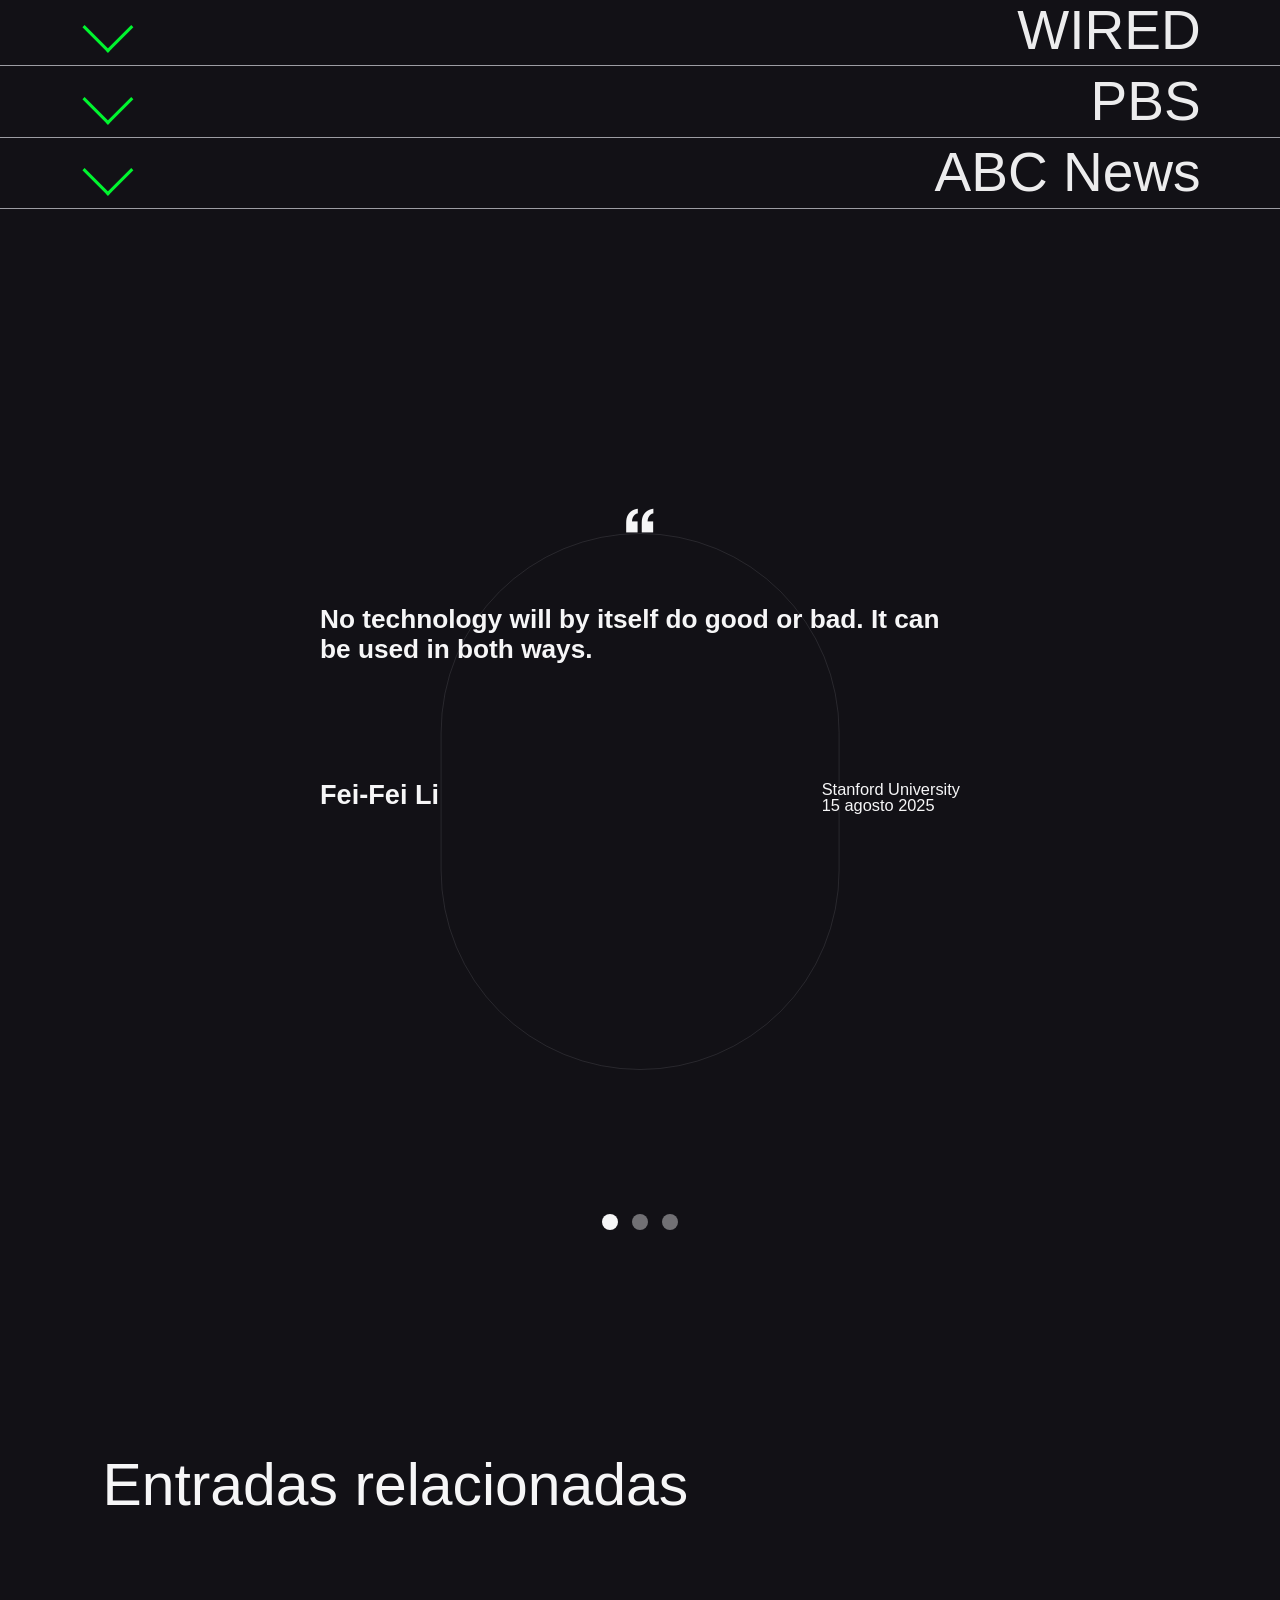
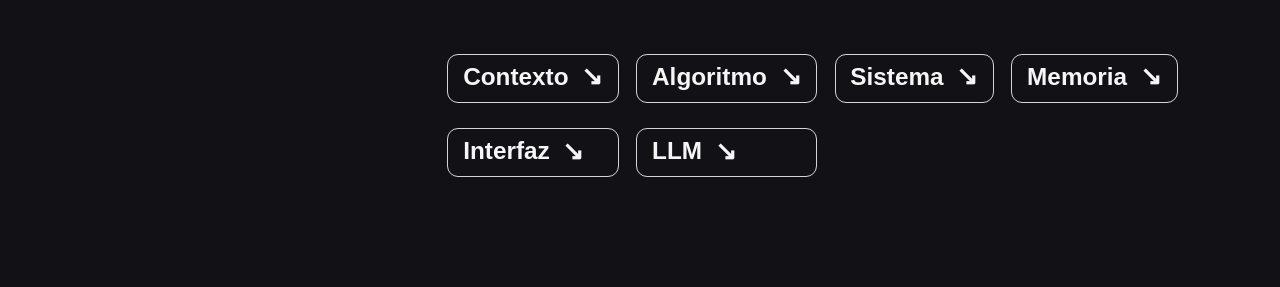
<file: tecnologia.html>
<!doctype html>
<html lang="es">
<head>
  <meta charset="utf-8">
  <meta name="viewport" content="width=device-width, initial-scale=1">
  <title>Tecnología | NODO</title>
  <link rel="stylesheet" href="css/styles.css">
</head>
<body class="detail-page">
  <header class="site-header" aria-label="Encabezado principal">
    <a class="brand" href="index.html" aria-label="NODO inicio">
      <span class="brand-title">NODO</span>
      <span class="brand-subtitle">Un glosario<br>Experimental</span>
    </a>
    <nav class="main-nav" aria-label="Navegacion principal">
      <a class="icon-button" href="index.html?map=principal" aria-label="Volver al mapa" title="Volver"><span aria-hidden="true">←</span></a>
      <a class="icon-button" href="algoritmo.html" aria-label="Ir a Algoritmo" title="Adelante"><span aria-hidden="true">→</span></a>
      <a class="nav-button" href="index.html#az">A-Z</a>
      <a class="nav-button" href="index.html#buscar">Buscar</a>
    </nav>
    <button class="menu-button" type="button" aria-label="Abrir menu"><span></span><span></span><span></span></button>
  </header>

  <main class="detail-shell" aria-label="Tecnologia">
    <section class="detail-hero" aria-labelledby="tecnologia-title">
      <a class="mobile-entry-back" href="index.html?map=principal" aria-label="Volver al mapa">←</a>
      <div class="detail-heading">
        <h1 id="tecnologia-title">Tecnología</h1>
        <p>Prácticas, herramientas y formas de conocimiento.</p>
      </div>
      <nav class="entry-pager" aria-label="Navegacion entre entradas">
        <a class="entry-pager-link" href="contexto.html" aria-label="Ir a Contexto">←</a>
        <a class="entry-pager-link" href="algoritmo.html" aria-label="Ir a Algoritmo">→</a>
      </nav>
    </section>

    <section class="detail-content" aria-label="Definicion de tecnologia">
      <p>El quipu andino registraba cuentas y probablemente relatos con cuerdas y nudos, y quienes lo destruyeron no lo reconocieron como escritura porque no se parecía a la suya.</p>
      <p>La tecnología es una expresión de conocimientos, prácticas y modos de relacionarse con el entorno, además de un conjunto de herramientas.</p>
      <p>Identificarla exclusivamente con el desarrollo industrial occidental deja afuera tecnologías ancestrales, comunitarias y locales que resolvieron problemas equivalentes.</p>
    </section>

    <section class="source-accordion" aria-label="Fuentes sobre tecnologia">
      <details class="source-item">
        <summary class="source-row"><span class="source-arrow" aria-hidden="true"></span><span class="source-name">WIRED</span></summary>
        <div class="source-panel-body">
          <a class="source-question" href="https://www.wired.com/story/questions-answered-by-yuval-noah-harari-for-wired-ai-artificial-intelligence-singularity" target="_blank" rel="noopener noreferrer">
            No es<br>buena o mala
            <span>Leer más</span>
          </a>
          <div class="source-summary">
            <p>Yuval Noah Harari plantea que la tecnología ha hecho cosas muy buenas y muy malas, y que no puede entenderse como algo simplemente positivo o negativo.</p>
            <p>La entrevista fue publicada por WIRED el 1 de abril de 2025.</p>
          </div>
        </div>
        <footer class="source-panel-footer"><span>Yuval Noah Harari</span><strong>WIRED</strong><time datetime="2025-04-01">1 abril 2025</time></footer>
      </details>

      <details class="source-item">
        <summary class="source-row"><span class="source-arrow" aria-hidden="true"></span><span class="source-name">PBS</span></summary>
        <div class="source-panel-body">
          <a class="source-question" href="https://www.pbs.org/video/fei-fei-li-onhkvs/" target="_blank" rel="noopener noreferrer">
            Dos caras<br>de una técnica
            <span>Leer más</span>
          </a>
          <div class="source-summary">
            <p>Fei-Fei Li compara la tecnología con el fuego: puede ser peligrosa, pero también abrir posibilidades. Toda tecnología es una herramienta ambivalente.</p>
            <p>La entrevista fue emitida por PBS el 15 de agosto de 2025.</p>
          </div>
        </div>
        <footer class="source-panel-footer"><span>Fei-Fei Li</span><strong>PBS</strong><time datetime="2025-08-15">15 agosto 2025</time></footer>
      </details>

      <details class="source-item">
        <summary class="source-row"><span class="source-arrow" aria-hidden="true"></span><span class="source-name">ABC News</span></summary>
        <div class="source-panel-body">
          <a class="source-question" href="https://www.abc.net.au/news/2024-05-06/chelsea-bonner-fight-against-ai-models/103769766" target="_blank" rel="noopener noreferrer">
            Un paso<br>hacia atrás
            <span>Leer más</span>
          </a>
          <div class="source-summary">
            <p>Chelsea Bonner advierte que ciertas aplicaciones de IA pueden funcionar como retroceso para avances logrados en diversidad corporal e inclusión étnica.</p>
            <p>La nota fue publicada por ABC News el 6 de mayo de 2024.</p>
          </div>
        </div>
        <footer class="source-panel-footer"><span>Chelsea Bonner</span><strong>ABC News</strong><time datetime="2024-05-06">6 mayo 2024</time></footer>
      </details>
    </section>

    <section class="author-module" aria-label="Autores sobre tecnologia">
      <div class="author-track" tabindex="0" aria-label="Carrusel de autores">
        <article class="author-card author-card-text-only">
          <div class="author-quote" aria-hidden="true">“</div>
          <blockquote>No technology will by itself do good or bad. It can be used in both ways.</blockquote>
          <div class="author-mobile-quote-close" aria-hidden="true">”</div>
          <footer class="author-meta"><strong>Fei-Fei Li</strong><span>Stanford University<br>15 agosto 2025</span></footer>
        </article>
        <article class="author-card author-card-text-only">
          <div class="author-quote" aria-hidden="true">“</div>
          <blockquote>We have to go beyond the idea of artificial intelligence as an aesthetic or as something good or bad.</blockquote>
          <div class="author-mobile-quote-close" aria-hidden="true">”</div>
          <footer class="author-meta"><strong>Nicolás Madoery</strong><span>UNESCO<br>2025</span></footer>
        </article>
        <article class="author-card author-card-text-only">
          <div class="author-quote" aria-hidden="true">“</div>
          <blockquote>Technology is not good or bad in nature, it has not invented crime but can facilitate it.</blockquote>
          <div class="author-mobile-quote-close" aria-hidden="true">”</div>
          <footer class="author-meta"><strong>Nicolas Arpagian</strong><span>ENSP / UNESCO<br>22 junio 2017</span></footer>
        </article>
      </div>
      <div class="author-dots" aria-hidden="true"><span class="is-active"></span><span></span><span></span></div>
    </section>

    <footer class="related-footer" aria-label="Entradas relacionadas">
      <h2>Entradas relacionadas</h2>
      <nav class="related-links" aria-label="Lista de entradas relacionadas">
        <a href="contexto.html">Contexto <span aria-hidden="true">↘</span></a>
        <a href="algoritmo.html">Algoritmo <span aria-hidden="true">↘</span></a>
        <a href="sistema.html">Sistema <span aria-hidden="true">↘</span></a>
        <a href="#">Memoria <span aria-hidden="true">↘</span></a>
        <a href="#">Interfaz <span aria-hidden="true">↘</span></a>
        <a href="#">LLM <span aria-hidden="true">↘</span></a>
      </nav>
    </footer>
  </main>
  <script src="js/detail.js"></script>
</body>
</html>
</file>
<file: css/styles.css>
@import url("https://fonts.googleapis.com/css2?family=Archivo:wght@700;800;900&display=swap");

:root {
  color-scheme: dark;
  --background: #121116;
  --text: #f6f6f7;
  --near: #aaaab0;
  --far: #58585f;
  --ghost: #24242a;
  --line: #9d9da3;
  --header-height: 76px;
  --topic-step: clamp(82px, 8.2vw, 158px);
}

* { box-sizing: border-box; }
html { min-height: 100%; background: var(--background); }
html { scroll-behavior: smooth; }
html { -webkit-text-size-adjust: 100%; text-size-adjust: 100%; }

body {
  margin: 0;
  min-height: 100vh;
  overflow: hidden;
  font-family: Bahnschrift, "Arial Narrow", Arial, Helvetica, sans-serif;
  background: var(--background);
  color: var(--text);
}

body.can-pan-map {
  overflow-x: auto;
  overflow-y: hidden;
  padding-top: var(--header-height);
}

.site-header {
  position: fixed;
  left: 0;
  top: 0;
  z-index: 10;
  min-height: var(--header-height);
  display: flex;
  align-items: flex-start;
  justify-content: space-between;
  gap: 24px;
  width: 100vw;
  padding: 15px 64px 12px;
  border-bottom: 1.5px solid var(--line);
  background: var(--background);
}

.brand {
  display: flex;
  align-items: flex-start;
  gap: 12px;
  color: var(--text);
  text-decoration: none;
  opacity: 0;
  transform: translateX(-86px);
  animation: enter-from-left 1500ms cubic-bezier(.12, .72, .14, 1) 180ms forwards;
}

.brand-title {
  display: block;
  font-size: clamp(46px, 4.85vw, 68px);
  font-weight: 800;
  line-height: 0.72;
  letter-spacing: 0;
}

.brand-subtitle {
  display: block;
  margin-top: 2px;
  font-size: clamp(16px, 1.08vw, 21px);
  font-weight: 700;
  line-height: 0.94;
  letter-spacing: 0;
}

.main-nav { display: flex; align-items: flex-start; gap: 14px; }

.menu-button {
  display: none;
}

.nav-button,
.icon-button {
  min-height: 36px;
  display: inline-flex;
  align-items: center;
  justify-content: center;
  border: 1.5px solid var(--line);
  color: var(--text);
  background: transparent;
  text-decoration: none;
  font-family: Bahnschrift, "Arial Narrow", Arial, Helvetica, sans-serif;
  font-weight: 800;
  line-height: 1;
  cursor: pointer;
  transition: background-color 150ms ease, box-shadow 150ms ease, transform 150ms ease, opacity 150ms ease;
}

.nav-button { min-width: 118px; padding: 3px 15px 7px; font-size: clamp(23px, 1.75vw, 33px); }
.icon-button { width: 42px; padding: 0 0 4px; font-size: 31px; }

.nav-button:hover,
.nav-button:focus-visible,
.icon-button:hover,
.icon-button:focus-visible {
  background: rgba(255, 255, 255, 0.025);
  box-shadow: inset 5px 5px 12px rgba(0, 0, 0, 0.76), inset -4px -4px 10px rgba(255, 255, 255, 0.08);
  transform: translateY(1px) scale(0.985);
}

.nav-button:active,
.icon-button:active {
  background: rgba(0, 0, 0, 0.18);
  box-shadow: inset 7px 7px 15px rgba(0, 0, 0, 0.9), inset -2px -2px 8px rgba(255, 255, 255, 0.05);
  transform: translateY(2px) scale(0.965);
}

.icon-button:disabled { opacity: 0.25; pointer-events: none; }

.home {
  position: relative;
  width: 240vw;
  min-width: 3200px;
  min-height: calc(100vh - var(--header-height));
  margin-top: var(--header-height);
  display: flex;
  align-items: flex-end;
  padding: 0 0 8.5vh 3.8vw;
  transition: transform 2200ms cubic-bezier(.12, .74, .16, 1);
}

body.can-pan-map .home {
  transform: translateX(-32vw);
  margin-top: 0;
}

.topic-list {
  display: block;
  opacity: 0;
  transform: translateX(-92px);
  animation: enter-from-left 1650ms cubic-bezier(.12, .72, .14, 1) 330ms forwards;
  transition: transform 2200ms cubic-bezier(.12, .74, .16, 1), opacity 900ms ease;
  z-index: 2;
}

body.can-pan-map .topic-list { transform: translateX(-8vw); }

.topic-window {
  height: calc(var(--topic-step) * 4);
  overflow: hidden;
  cursor: default;
}

.topics {
  display: flex;
  flex-direction: column;
  transform: translateY(calc((var(--active-topic, 0) - 1) * var(--topic-step) * -1));
  transition: transform 980ms cubic-bezier(.15, .88, .12, 1.02);
  will-change: transform;
}

.topic {
  position: relative;
  width: max-content;
  height: var(--topic-step);
  display: grid;
  grid-template-columns: minmax(250px, 24vw) auto 92px;
  align-items: center;
  gap: clamp(26px, 3vw, 56px);
  padding: 0;
  border: 0;
  background: transparent;
  color: var(--ghost);
  font: inherit;
  text-align: left;
  cursor: pointer;
  opacity: 0.1;
  transform: translateY(0);
  transition: color 620ms ease, opacity 620ms ease, transform 620ms ease;
}

.topic-note {
  max-width: 360px;
  color: var(--near);
  font-family: Bahnschrift, "Arial Narrow", Arial, Helvetica, sans-serif;
  font-size: clamp(20px, 1.65vw, 34px);
  font-weight: 700;
  line-height: 0.98;
  opacity: 0;
  transform: translateX(-10px);
  transition: opacity 620ms ease, transform 620ms ease;
}

.topic-word {
  font-family: Archivo, Arial, Helvetica, sans-serif;
  font-size: clamp(88px, 9vw, 172px);
  font-weight: 800;
  line-height: .9;
  letter-spacing: 0;
  white-space: nowrap;
}

.topic-selector {
  width: clamp(58px, 5vw, 92px);
  aspect-ratio: 1;
  display: inline-flex;
  align-items: center;
  justify-content: center;
  font-size: clamp(30px, 2.7vw, 54px);
  line-height: 1;
  opacity: 0;
  transform: translateX(-18px);
  transition: opacity 360ms ease, transform 520ms cubic-bezier(.16, .84, .2, 1);
}

.topic.is-selected { color: var(--text); opacity: 0.98; }
.topic.is-near { color: var(--near); opacity: 0.38; }
.topic.is-far { color: var(--far); opacity: 0.16; }
.topic.is-hidden-soft { color: var(--ghost); opacity: 0.045; }

.topic.is-selected .topic-note,
.topic:hover .topic-note,
.topic:focus-visible .topic-note {
  opacity: .92;
  transform: translateX(0);
}

.topic.is-selected .topic-selector {
  opacity: 1;
  transform: translateX(0);
}

.topic:focus-visible,
.map-card:focus-visible,
.nav-button:focus-visible,
.icon-button:focus-visible {
  outline: 1px solid var(--text);
  outline-offset: 5px;
}

body.can-pan-map .topic.is-selected {
  opacity: 0;
  transform: translateY(-5px);
}
body.can-pan-map .topic:not(.is-selected) { opacity: 0; }

.entry-map {
  position: absolute;
  left: 86vw;
  width: 1850px;
  bottom: calc(8.5vh + (var(--topic-step) * 2.5) - 190px);
  height: 420px;
  opacity: 0;
  pointer-events: none;
  transform: translateX(40px);
  transition: opacity 1550ms ease, transform 1900ms cubic-bezier(.16, .84, .2, 1);
  z-index: 1;
}

.entry-map.is-visible {
  opacity: 1;
  pointer-events: auto;
  transform: translateX(0);
}

.map-axis {
  position: absolute;
  left: -70vw;
  right: -40vw;
  top: 50%;
  height: 1.5px;
  background: rgba(246, 246, 247, 0.86);
  opacity: 0;
  transform: scaleX(.2);
  transform-origin: left center;
  transition: opacity 1300ms ease, transform 2200ms cubic-bezier(.16, .84, .2, 1);
}

.entry-map.is-visible .map-axis {
  opacity: 1;
  transform: scaleX(1);
}

.map-card {
  position: absolute;
  width: 320px;
  color: var(--text);
  text-decoration: none;
  opacity: 0;
  transform: translateY(22px);
  transition: opacity 1100ms ease, transform 260ms cubic-bezier(.16, .84, .2, 1);
}

.entry-map.is-visible .map-card {
  opacity: 1;
  transform: translateY(0);
}

.map-card:hover,
.map-card:focus-visible {
  transform: translateY(-4px);
}

.map-card img {
  width: 100%;
  height: 170px;
  display: block;
  border-radius: 28px 28px 0 0;
  object-fit: cover;
  filter: grayscale(1);
}

.map-card-body {
  min-height: 164px;
  display: flex;
  flex-direction: column;
  align-items: flex-start;
  justify-content: space-between;
  padding: 30px 26px 26px;
  border-radius: 0 0 28px 28px;
  background: #303035;
}

.map-card-title {
  font-size: clamp(36px, 3vw, 54px);
  font-weight: 400;
  line-height: .95;
  letter-spacing: 0;
}

.map-chip {
  display: inline-flex;
  align-items: center;
  gap: 11px;
  min-height: 40px;
  padding: 5px 12px 8px;
  border: 1.35px solid rgba(246, 246, 247, 0.86);
  border-radius: 11px;
  color: var(--text);
  font-size: clamp(18px, 1.45vw, 25px);
  font-weight: 800;
  line-height: 1;
  transition: background-color 160ms ease, border-color 160ms ease, color 160ms ease;
}

.map-card:hover .map-chip,
.map-card:focus-visible .map-chip {
  color: #f6f6f7;
  background: #101014;
  border-color: #101014;
}

.map-card:hover .map-card-body,
.map-card:focus-visible .map-card-body {
  color: #101014;
  background: #f6f6f7;
}

.map-card:hover .map-card-title,
.map-card:focus-visible .map-card-title {
  color: #101014;
}

.map-card-contexto { left: 0; top: 76px; transition-delay: 460ms; }
.map-card-tecnologia { left: 430px; top: 150px; transition-delay: 620ms; }
.map-card-algoritmo { left: 850px; top: 28px; transition-delay: 780ms; }
.map-card-sistema { left: 1270px; top: 112px; transition-delay: 940ms; }

.map-card-contexto img { object-position: 50% 35%; }
.map-card-tecnologia img { object-position: 58% 48%; }
.map-card-algoritmo img { object-position: 38% 43%; }
.map-card-sistema img { object-position: 48% 48%; }

.home-info-panel {
  position: fixed;
  right: clamp(52px, 5vw, 88px);
  bottom: clamp(48px, 6.4vh, 72px);
  z-index: 9;
  pointer-events: none;
}

.home-info-toggle,
.home-info-close {
  display: block;
  padding: 0;
  border: 0;
  cursor: pointer;
}

.home-info-toggle {
  position: relative;
  width: clamp(42px, 3.7vw, 58px);
  aspect-ratio: 1;
  background: #00f52f;
  pointer-events: auto;
  transition: opacity 180ms ease, transform 260ms cubic-bezier(.16, .84, .2, 1);
}

.home-info-panel.is-ready .home-info-toggle {
  animation: info-nudge 1400ms cubic-bezier(.16, .84, .2, 1) 1;
}

.home-info-toggle::before,
.home-info-toggle::after {
  content: "";
  position: absolute;
  inset: 0;
  border: 2px solid #00f52f;
  opacity: 0;
  pointer-events: none;
}

.home-info-panel.is-ready .home-info-toggle::before {
  animation: info-wave 2200ms ease-out 1500ms infinite;
}

.home-info-panel.is-ready .home-info-toggle::after {
  animation: info-wave 2200ms ease-out 2050ms infinite;
}

.home-info-panel.has-opened .home-info-toggle,
.home-info-panel.has-opened .home-info-toggle::before,
.home-info-panel.has-opened .home-info-toggle::after {
  animation: none;
}

.home-info-panel.is-open .home-info-toggle {
  opacity: 0;
  pointer-events: none;
  transform: translate(16px, 16px) scale(.72);
}

.home-info-content {
  position: absolute;
  right: 0;
  bottom: 0;
  width: clamp(420px, 33vw, 660px);
  height: min(64vh, calc(100vh - var(--header-height) - clamp(48px, 6.4vh, 72px) - 34px));
  min-height: 500px;
  display: flex;
  flex-direction: column;
  padding: clamp(56px, 5.6vw, 88px) clamp(42px, 4.2vw, 74px) clamp(42px, 4.2vw, 68px);
  background: #00f52f;
  color: #08080b;
  opacity: 0;
  pointer-events: none;
  transform: scale(.08);
  transform-origin: right bottom;
  transition: opacity 180ms ease, transform 360ms cubic-bezier(.16, .84, .2, 1);
}

.home-info-panel.is-open .home-info-content {
  opacity: 1;
  pointer-events: auto;
  transform: scale(1);
}

.home-info-content h2 {
  margin: 0;
  font-size: clamp(40px, 3.65vw, 68px);
  font-weight: 800;
  line-height: .94;
  letter-spacing: 0;
}

.home-info-content p {
  margin: 0;
  max-width: 490px;
  font-size: clamp(18px, 1.42vw, 26px);
  font-weight: 700;
  line-height: 1.15;
}

.home-info-question {
  padding: clamp(24px, 3.4vh, 42px) 0 clamp(34px, 4.5vh, 56px);
  font-style: italic;
  font-weight: 400;
  white-space: nowrap;
}

.home-info-close {
  position: absolute;
  right: clamp(16px, 1.45vw, 24px);
  bottom: clamp(16px, 1.45vw, 24px);
  width: clamp(38px, 3.45vw, 54px);
  aspect-ratio: 1;
  background: var(--background);
  transition: transform 160ms ease;
  pointer-events: auto;
  z-index: 2;
}

.home-info-close:hover,
.home-info-close:focus-visible {
  transform: scale(.94);
  outline: 2px solid #08080b;
  outline-offset: 6px;
}

.home-info-toggle:focus-visible {
  outline: 2px solid var(--text);
  outline-offset: 7px;
}
@keyframes enter-from-left {
  0% { opacity: 0; transform: translateX(-92px); }
  62% { opacity: 1; }
  100% { opacity: 1; transform: translateX(0); }
}

@keyframes info-nudge {
  0%, 100% { transform: translateY(0) scale(1); }
  18% { transform: translateY(-18px) scale(1.06); }
  34% { transform: translateY(0) scale(.96); }
  52% { transform: translateY(-10px) scale(1.035); }
  70% { transform: translateY(0) scale(.99); }
  84% { transform: translateY(-4px) scale(1.015); }
}

@keyframes info-heartbeat {
  0%, 72%, 100% { transform: scale(1); }
  12% { transform: scale(1.075); }
  24% { transform: scale(.985); }
  36% { transform: scale(1.045); }
  48% { transform: scale(1); }
}

@keyframes info-wave {
  0% { opacity: .58; transform: scale(1); }
  72% { opacity: 0; transform: scale(1.75); }
  100% { opacity: 0; transform: scale(1.75); }
}

@media (prefers-reduced-motion: reduce) {
  .brand,
  .topic-list,
  .home-info-panel.is-ready .home-info-toggle,
  .detail-heading,
  .entry-pager,
  .detail-content p { animation: none; opacity: 1; transform: none; }
  .home,
  .topics,
  .topic,
  .topic-note,
  .topic-selector,
  .entry-map,
  .map-axis,
  .map-card,
  .nav-button,
  .icon-button { transition: none; }
  .source-item::before,
  .source-item::after { animation: none; }
}

@media (max-width: 900px) {
  :root {
    --mobile-content-left: clamp(44px, 13vw, 74px);
    --mobile-content-right: clamp(24px, 7vw, 44px);
  }

  :root { --header-height: 126px; --topic-step: 86px; }

  body {
    overflow: hidden;
  }

  body.can-pan-map {
    overflow-x: hidden;
    overflow-y: auto;
    padding-top: 0;
  }

  .site-header {
    min-height: var(--header-height);
    align-items: center;
    padding: 22px 40px 20px;
    border: 2px solid var(--line);
    border-left-width: 2px;
    border-right-width: 2px;
  }

  .brand {
    gap: 0;
  }

  .brand-title {
    font-size: 72px;
    line-height: .82;
  }

  .brand-subtitle,
  .main-nav {
    display: none;
  }

  .menu-button {
    width: 72px;
    height: 58px;
    display: inline-flex;
    flex-direction: column;
    justify-content: space-between;
    padding: 0;
    border: 0;
    background: transparent;
    color: var(--text);
    cursor: pointer;
  }

  .menu-button span {
    display: block;
    width: 100%;
    height: 8px;
    background: currentColor;
  }

  .home {
    width: 100vw;
    min-width: 0;
    min-height: calc(100svh - var(--header-height));
    margin-top: var(--header-height);
    align-items: center;
    justify-content: center;
    padding: 0 40px;
  }

  body.can-pan-map .home {
    width: 100vw;
    min-height: auto;
    margin-top: var(--header-height);
    display: block;
    padding: 72px 0 90px;
    transform: none;
  }

  .topic-list {
    width: 100%;
    transform: none;
  }

  body.can-pan-map .topic-list {
    display: none;
  }

  .topic-window {
    height: calc(var(--topic-step) * 4);
    width: 100%;
  }

  .topic {
    width: 100%;
    height: var(--topic-step);
    grid-template-columns: max-content 86px;
    gap: 22px;
    justify-content: center;
  }

  .topic-note {
    display: none;
  }

  .topic-word {
    font-size: 76px;
    line-height: .92;
  }

  .topic-selector {
    width: 86px;
    font-size: 50px;
  }

  .entry-map {
    display: none;
  }

  body.can-pan-map .entry-map {
    position: static;
    width: 100%;
    height: auto;
    display: flex;
    flex-direction: column;
    gap: 76px;
    opacity: 1;
    pointer-events: auto;
    transform: none;
  }

  .entry-map.is-visible {
    opacity: 1;
    transform: none;
  }

  .map-axis {
    display: none;
  }

  body.can-pan-map .map-card,
  .entry-map.is-visible .map-card {
    position: relative;
    left: auto;
    top: auto;
    width: min(74vw, 520px);
    margin: 0 auto;
    opacity: 1;
    transform: none;
    transition-delay: 0ms;
  }

  .map-card:hover,
  .map-card:focus-visible {
    transform: none;
  }

  .map-card img {
    height: 230px;
    border-radius: 26px 26px 0 0;
  }

  .map-card-body {
    min-height: 170px;
    justify-content: center;
    padding: 28px 34px 34px;
    border-radius: 0 0 26px 26px;
    background: #182029;
  }

  .map-card-title {
    font-size: 66px;
    line-height: .96;
  }

  .map-chip {
    display: none;
  }

  .home-info-panel {
    right: 58px;
    bottom: 58px;
  }

  .home-info-toggle {
    width: 112px;
  }

  .home-info-content {
    right: -6px;
    bottom: -6px;
    width: min(76vw, 760px);
    height: auto;
    min-height: 0;
    padding: 92px 64px 76px;
  }

  .home-info-content h2 {
    font-size: 84px;
    line-height: .93;
  }

  .home-info-content p {
    max-width: 100%;
    font-size: 32px;
    line-height: 1.16;
  }

  .home-info-question {
    padding: 58px 0 78px;
    font-size: 34px;
    font-weight: 400;
    white-space: nowrap;
  }

  .home-info-close {
    right: 40px;
    bottom: 40px;
    width: 98px;
  }
}

@media (max-width: 520px) {
  :root {
    --mobile-content-left: 46px;
    --mobile-content-right: 22px;
  }

  :root { --header-height: 72px; --topic-step: 56px; }

  .site-header {
    padding: 16px 22px 13px;
    border-width: 1.5px;
  }

  .brand-title {
    font-size: 42px;
    line-height: .78;
  }

  .menu-button {
    width: 38px;
    height: 30px;
  }

  .menu-button span {
    height: 4px;
  }

  .home {
    padding: 0 24px;
  }

  .topic {
    grid-template-columns: max-content 58px;
    gap: 10px;
  }

  .topic-word {
    font-size: 51px;
  }

  .topic-selector {
    width: 58px;
    font-size: 34px;
  }

  body.can-pan-map .home {
    padding-top: 88px;
  }

  body.can-pan-map .entry-map {
    gap: 54px;
  }

  body.can-pan-map .map-card,
  .entry-map.is-visible .map-card {
    width: calc(100vw - 88px);
  }

  .map-card img {
    height: 180px;
    border-radius: 18px 18px 0 0;
  }

  .map-card-body {
    min-height: 132px;
    padding: 24px 28px 28px;
    border-radius: 0 0 18px 18px;
  }

  .map-card-title {
    font-size: 52px;
  }

  .home-info-panel {
    right: 28px;
    bottom: 28px;
  }

  .home-info-toggle {
    width: 74px;
  }

  .home-info-content {
    position: fixed;
    left: 18px;
    right: 18px;
    bottom: 28px;
    width: auto;
    max-height: calc(100svh - var(--header-height) - 34px);
    padding: 50px 28px 52px;
  }

  .home-info-content h2 {
    font-size: 42px;
  }

  .home-info-content p {
    font-size: 18px;
    line-height: 1.16;
  }

  .home-info-question {
    padding: 34px 0 44px;
    font-size: 14px;
    white-space: normal;
  }

  .home-info-close {
    width: 56px;
    right: 22px;
    bottom: 22px;
  }
}



















.detail-page {
  overflow-x: hidden;
  overflow-y: auto;
}

.detail-shell {
  width: 100vw;
  min-height: 150vh;
  margin-top: var(--header-height);
  background: var(--background);
}

.detail-hero {
  min-height: calc(72vh - var(--header-height));
  display: flex;
  flex-direction: column;
  justify-content: flex-end;
  width: min(88vw, 1395px);
  margin: 0 auto;
  padding: clamp(96px, 15vh, 210px) 0 0;
  border-bottom: 1.5px solid var(--line);
}

.mobile-entry-back {
  display: none;
}

.detail-heading {
  margin: 0 0 clamp(108px, 15vh, 190px) clamp(54px, 5.2vw, 86px);
  opacity: 0;
  transform: translateY(28px);
  animation: detail-rise 1050ms cubic-bezier(.16, .84, .2, 1) 180ms forwards;
}

.detail-heading h1 {
  margin: 0;
  font-family: Archivo, Arial, Helvetica, sans-serif;
  font-size: clamp(60px, 6.2vw, 104px);
  font-weight: 800;
  line-height: .9;
  letter-spacing: 0;
}

.detail-heading p {
  margin: clamp(10px, .9vw, 16px) 0 0 6px;
  max-width: 760px;
  color: var(--text);
  font-size: clamp(17px, 1.25vw, 24px);
  font-weight: 700;
  line-height: 1;
  white-space: nowrap;
}

.entry-pager {
  display: flex;
  align-items: center;
  justify-content: space-between;
  width: 100%;
  margin: 0 0 clamp(34px, 4vh, 48px);
  color: rgba(246, 246, 247, 0.92);
  font-size: clamp(30px, 2.8vw, 46px);
  font-weight: 800;
  line-height: 1;
  opacity: 0;
  transform: translateY(18px);
  animation: detail-rise 980ms cubic-bezier(.16, .84, .2, 1) 420ms forwards;
}

.entry-pager-link {
  width: clamp(70px, 6vw, 110px);
  min-height: clamp(44px, 4vw, 66px);
  display: inline-flex;
  align-items: center;
  justify-content: center;
  border: 0;
  color: inherit;
  background: transparent;
  text-decoration: none;
  font: inherit;
  cursor: pointer;
  transition: color 160ms ease;
}

.entry-pager-link:hover,
.entry-pager-link:focus-visible {
  color: var(--text);
}

.entry-pager-link:disabled {
  opacity: .24;
  pointer-events: none;
}

.detail-content {
  width: min(88vw, 1395px);
  margin: 0 auto;
  padding: clamp(70px, 8vh, 92px) 0 clamp(104px, 14vh, 160px);
}

.detail-content p {
  width: min(64vw, 900px);
  margin: 0 6vw 0 auto;
  font-size: clamp(34px, 3.15vw, 58px);
  font-weight: 800;
  line-height: 1.23;
  letter-spacing: 0;
  opacity: 0;
  transform: translateY(22px);
  animation: detail-rise 1150ms cubic-bezier(.16, .84, .2, 1) 680ms forwards;
}

@keyframes detail-rise {
  to {
    opacity: 1;
    transform: translateY(0);
  }
}

.source-accordion {
  width: 100vw;
  margin: clamp(34px, 6vh, 78px) 0 0;
  padding: 0 0 clamp(88px, 12vh, 150px);
  border-top: 1.5px solid var(--line);
}

.source-item {
  border-bottom: 1.5px solid var(--line);
}

.source-item[open] {
  position: relative;
  overflow: hidden;
  min-height: clamp(830px, 110vh, 1120px);
  padding-bottom: clamp(64px, 5.5vw, 92px);
  background: var(--background);
}

.source-item::before,
.source-item::after {
  content: "";
  position: absolute;
  pointer-events: none;
  border: 1px solid rgba(246, 246, 247, 0.065);
  border-radius: 50%;
  opacity: 0;
}

.source-item[open]::before,
.source-item[open]::after {
  opacity: 1;
}

.source-item::before {
  width: min(78vw, 1050px);
  aspect-ratio: 1;
  left: 2vw;
  top: clamp(70px, 7vw, 120px);
  animation: source-orbit-large 18s ease-in-out infinite alternate;
}

.source-item::after {
  width: min(32vw, 520px);
  aspect-ratio: 1;
  left: 16vw;
  top: clamp(280px, 28vw, 430px);
  animation: source-orbit-small 14s ease-in-out infinite alternate;
}

.source-row {
  width: 100%;
  min-height: clamp(58px, 5.5vw, 82px);
  display: grid;
  grid-template-columns: clamp(76px, 8.5vw, 138px) 1fr;
  align-items: center;
  gap: clamp(20px, 3vw, 54px);
  padding: 0 clamp(72px, 6.2vw, 122px) 0 clamp(88px, 7vw, 140px);
  border: 0;
  background: transparent;
  color: var(--text);
  font: inherit;
  text-align: right;
  cursor: pointer;
  list-style: none;
}

.source-row::-webkit-details-marker {
  display: none;
}

.source-row:hover .source-name,
.source-row:focus-visible .source-name {
  color: var(--text);
}

.source-row:focus-visible {
  outline: 1px solid var(--text);
  outline-offset: -8px;
}

.source-arrow {
  width: clamp(24px, 2.8vw, 42px);
  height: clamp(24px, 2.8vw, 42px);
  justify-self: start;
  transform: translateY(-8%) rotate(45deg);
  border-right: clamp(3px, .31vw, 5px) solid #00f52f;
  border-bottom: clamp(3px, .31vw, 5px) solid #00f52f;
}

.source-item[open] .source-arrow {
  transform: translateY(10%) rotate(225deg);
}

.source-name {
  justify-self: end;
  color: rgba(246, 246, 247, 0.96);
  font-size: clamp(42px, 4.3vw, 72px);
  font-weight: 300;
  line-height: .9;
  letter-spacing: 0;
}

.source-placeholder {
  position: relative;
  z-index: 1;
  min-height: clamp(640px, 82vh, 860px);
}

.source-panel-header {
  position: relative;
  z-index: 1;
  display: flex;
  justify-content: flex-end;
}

.source-panel-header h2 {
  margin: 0;
  color: rgba(246, 246, 247, 0.96);
  font-size: clamp(56px, 5.8vw, 104px);
  font-weight: 300;
  line-height: .86;
  letter-spacing: 0;
}

.source-panel-body {
  position: relative;
  z-index: 1;
  width: min(56vw, 860px);
  margin: clamp(82px, 10vh, 132px) 10vw 0 auto;
}

.source-question {
  position: relative;
  display: inline-block;
  color: var(--text);
  text-decoration: underline;
  text-decoration-thickness: 1.5px;
  text-underline-offset: .08em;
  font-family: Archivo, Arial, Helvetica, sans-serif;
  font-size: clamp(46px, 5vw, 90px);
  font-weight: 800;
  line-height: .9;
  letter-spacing: 0;
}

.source-question span {
  position: absolute;
  right: -92px;
  bottom: 4px;
  font-family: Bahnschrift, "Arial Narrow", Arial, Helvetica, sans-serif;
  font-size: clamp(11px, .82vw, 14px);
  font-weight: 800;
  line-height: 1;
  text-decoration: none;
}

.source-summary {
  margin-top: clamp(62px, 7vh, 92px);
  font-size: clamp(22px, 2.08vw, 34px);
  font-weight: 400;
  line-height: 1.18;
}

.source-summary p {
  margin: 0;
}

.source-summary p + p {
  margin-top: clamp(36px, 4.8vh, 62px);
}

.source-panel-footer {
  position: relative;
  z-index: 1;
  width: 100%;
  margin-top: clamp(74px, 10vh, 120px);
  padding: 0 clamp(82px, 6.8vw, 132px);
  display: grid;
  grid-template-columns: 1fr auto 1fr;
  align-items: end;
  gap: clamp(30px, 4vw, 70px);
  color: rgba(246, 246, 247, 0.9);
  font-size: clamp(18px, 1.55vw, 27px);
  font-weight: 300;
}

.source-panel-footer strong {
  font-weight: 800;
}

.source-panel-footer time {
  justify-self: end;
}

.source-close {
  width: clamp(50px, 5vw, 82px);
  height: clamp(50px, 5vw, 82px);
  padding: 0;
  border: 0;
  background: transparent;
  cursor: pointer;
}

.source-close span {
  display: block;
  width: 100%;
  height: 100%;
  transform: translateY(18%) rotate(225deg);
  border-right: clamp(5px, .48vw, 8px) solid #00f52f;
  border-bottom: clamp(5px, .48vw, 8px) solid #00f52f;
}

@keyframes source-orbit-large {
  from { transform: translate3d(-1.5vw, -1vh, 0) scale(1); }
  to { transform: translate3d(2vw, 2vh, 0) scale(1.035); }
}

@keyframes source-orbit-small {
  from { transform: translate3d(1vw, 1.4vh, 0) scale(1); }
  to { transform: translate3d(-1.4vw, -1vh, 0) scale(0.965); }
}

.author-module {
  position: relative;
  width: 100vw;
  margin-top: clamp(70px, 9vh, 120px);
  padding: clamp(78px, 10vh, 120px) 0 clamp(78px, 9vh, 118px);
  overflow: hidden;
}

.author-track {
  display: flex;
  width: 100%;
  overflow-x: auto;
  scroll-snap-type: x mandatory;
  scrollbar-width: none;
}

.author-track::-webkit-scrollbar {
  display: none;
}

.author-card {
  position: relative;
  flex: 0 0 100vw;
  min-height: clamp(680px, 78vh, 820px);
  scroll-snap-align: center;
  padding: 0;
}

.author-card-placeholder {
  min-height: clamp(680px, 78vh, 820px);
}

.author-card-text-only blockquote {
  text-align: left;
}

.author-card::before {
  content: "";
  position: absolute;
  width: min(31vw, 450px);
  height: min(43vw, 535px);
  left: 50%;
  top: clamp(38px, 5vh, 70px);
  transform: translateX(-50%);
  border: 1px solid rgba(246, 246, 247, 0.1);
  border-radius: 999px;
  pointer-events: none;
}

.author-card-placeholder::before {
  opacity: 0;
}

.author-mobile-portrait,
.author-mobile-quote-close {
  display: none;
}

.author-portrait {
  position: relative;
  z-index: 1;
  float: left;
  width: min(19vw, 270px);
  aspect-ratio: 1.16;
  margin: clamp(22px, 3vh, 34px) clamp(30px, 3.2vw, 50px) clamp(22px, 3vh, 38px) calc(-1 * min(6.3vw, 90px));
  overflow: hidden;
  shape-margin: 18px;
}

.author-clear-left {
  display: block;
  clear: left;
}

.author-portrait img {
  width: 100%;
  height: 100%;
  object-fit: cover;
  filter: grayscale(1);
}

.author-quote {
  position: absolute;
  z-index: 1;
  left: 50%;
  top: clamp(12px, 2vh, 28px);
  transform: translateX(-50%);
  font-family: Archivo, Arial, Helvetica, sans-serif;
  font-size: clamp(58px, 5.6vw, 88px);
  font-weight: 800;
  line-height: .8;
}

.author-quote-close {
  left: calc(50% + min(23vw, 360px));
  right: auto;
  top: auto;
  bottom: clamp(214px, 24vh, 280px);
  transform: none;
}

.author-card blockquote {
  position: relative;
  z-index: 1;
  width: min(50vw, 720px);
  margin: clamp(100px, 13vh, 140px) auto 0;
  color: var(--text);
  font-size: clamp(22px, 2.05vw, 32px);
  font-weight: 800;
  line-height: 1.12;
  letter-spacing: 0;
  display: flow-root;
}

.author-card blockquote::before,
.author-card blockquote::after {
  font-family: Archivo, Arial, Helvetica, sans-serif;
  font-weight: 800;
  line-height: 0;
}

.author-card blockquote::before {
  content: none;
}

.author-card blockquote::after {
  content: none;
}

.author-meta {
  position: relative;
  z-index: 1;
  width: min(50vw, 720px);
  margin: clamp(104px, 13vh, 148px) auto 0;
  display: grid;
  grid-template-columns: 1fr auto;
  align-items: start;
  gap: clamp(40px, 7vw, 110px);
  font-size: clamp(16px, 1.28vw, 22px);
  line-height: 1;
}

.author-meta strong {
  font-size: clamp(24px, 2.12vw, 36px);
  font-weight: 800;
}

.author-meta span {
  max-width: 270px;
}

.author-dots {
  display: flex;
  justify-content: center;
  gap: 14px;
  margin-top: clamp(18px, 2.6vh, 34px);
}

.author-dots span {
  width: clamp(14px, 1.25vw, 21px);
  aspect-ratio: 1;
  border-radius: 50%;
  background: rgba(246, 246, 247, 0.42);
}

.author-dots .is-active {
  background: var(--text);
}

.related-footer {
  width: 100vw;
  min-height: clamp(520px, 64vh, 760px);
  display: grid;
  grid-template-columns: 1fr;
  align-items: center;
  gap: clamp(96px, 13vh, 160px);
  padding: clamp(118px, 15vh, 190px) clamp(74px, 8vw, 170px) clamp(96px, 11vh, 150px);
  background: var(--background);
}

.related-footer h2 {
  margin: 0;
  color: var(--text);
  font-size: clamp(48px, 4.6vw, 78px);
  font-weight: 400;
  line-height: 1;
  letter-spacing: 0;
  white-space: nowrap;
}

.related-links {
  display: grid;
  grid-template-columns: repeat(4, max-content);
  justify-content: flex-end;
  align-content: center;
  gap: clamp(18px, 2vw, 30px) clamp(14px, 1.35vw, 22px);
  margin-top: 0;
  max-width: none;
  justify-self: end;
}

.related-links a {
  display: inline-flex;
  align-items: center;
  gap: clamp(10px, 1vw, 16px);
  min-height: clamp(46px, 3.8vw, 64px);
  padding: clamp(6px, .55vw, 9px) clamp(13px, 1.15vw, 20px) clamp(9px, .8vw, 13px);
  border: 1.35px solid rgba(246, 246, 247, 0.86);
  border-radius: 11px;
  color: var(--text);
  background: transparent;
  text-decoration: none;
  font-size: clamp(22px, 1.9vw, 34px);
  font-weight: 800;
  line-height: 1;
  transition: background-color 160ms ease, border-color 160ms ease, color 160ms ease, transform 160ms ease;
}

.related-links a span {
  font-size: 1.05em;
  line-height: .8;
}

.related-links a:hover,
.related-links a:focus-visible {
  color: #101014;
  background: #00f52f;
  border-color: #00f52f;
  outline: none;
  transform: translateY(-1px);
}

@media (max-width: 900px) {
  .detail-shell {
    margin-top: var(--header-height);
    min-height: calc(150vh - var(--header-height));
  }

  .detail-hero,
  .detail-content {
    width: calc(100vw - 56px);
  }

  .detail-content {
    width: 100vw;
  }

  .detail-hero {
    min-height: auto;
    padding-top: 22px;
    border-bottom: 1.25px solid var(--line);
  }

  .mobile-entry-back {
    width: 54px;
    min-height: 36px;
    display: inline-flex;
    align-items: center;
    justify-content: flex-start;
    margin: 0 0 18px -4px;
    color: var(--text);
    font-size: 32px;
    font-weight: 800;
    line-height: 1;
    text-decoration: none;
  }

  .detail-heading {
    margin: 0 0 28px 0;
  }

  .detail-heading h1 {
    font-size: clamp(42px, 11vw, 58px);
  }

  .detail-heading p {
    margin-left: 2px;
    font-size: 14px;
    line-height: 1.05;
  }

  .entry-pager {
    margin-bottom: 14px;
    font-size: 32px;
  }

  .entry-pager-link {
    width: 44px;
    min-height: 38px;
  }

  .detail-content {
    padding-top: 24px;
    padding-bottom: 64px;
  }

  .detail-content p {
    width: auto;
    margin: 0 var(--mobile-content-right) 0 var(--mobile-content-left);
    font-size: clamp(18px, 5.5vw, 27px);
    line-height: 1.12;
  }

  .detail-content p + p {
    margin-top: clamp(22px, 6vw, 34px);
  }

  .source-accordion {
    margin-top: 6px;
    padding-bottom: 58px;
  }

  .source-row {
    min-height: clamp(54px, 11vw, 66px);
    grid-template-columns: 36px 1fr;
    gap: 18px;
    padding: 0 28px;
  }

  .source-arrow {
    width: 22px;
    height: 22px;
    border-right-width: 3px;
    border-bottom-width: 3px;
  }

  .source-name {
    font-size: clamp(30px, 7.7vw, 42px);
  }

  .source-item[open] {
    min-height: auto;
    padding-bottom: 42px;
  }

  .source-item::before {
    width: 820px;
    left: -280px;
    top: 80px;
  }

  .source-item::after {
    width: 380px;
    left: -40px;
    top: 290px;
  }

  .source-panel-header h2 {
    font-size: clamp(40px, 11vw, 62px);
  }

  .source-panel-body {
    width: auto;
    margin: 62px 0 0;
    padding: 0 var(--mobile-content-right) 0 var(--mobile-content-left);
  }

  .source-question {
    font-size: clamp(29px, 8.8vw, 46px);
  }

  .source-question span {
    position: static;
    display: inline-block;
    margin-left: 12px;
    vertical-align: baseline;
  }

  .source-summary {
    margin-top: 56px;
    font-size: clamp(16px, 4.8vw, 23px);
  }

  .source-panel-footer {
    margin-top: 56px;
    padding: 0 var(--mobile-content-right) 0 var(--mobile-content-left);
    grid-template-columns: 1fr auto;
    gap: 10px 22px;
    font-size: 12px;
  }

  .source-panel-footer strong {
    justify-self: end;
  }

  .source-panel-footer time {
    grid-column: 2;
    justify-self: end;
  }

  .source-placeholder {
    min-height: 650px;
  }

  .author-module {
    margin-top: 44px;
    padding: 70px 0 74px;
  }

  .author-card {
    display: flex;
    flex-direction: column;
    min-height: 1040px;
    padding: 0;
  }

  .author-card::before {
    display: none;
  }

  .author-portrait {
    display: none;
  }

  .author-quote {
    left: calc(var(--mobile-content-left) - 18px);
    top: 20px;
    transform: none;
    font-size: 136px;
    line-height: .72;
  }

  .author-mobile-portrait {
    order: 1;
    display: block;
    width: calc(100vw - var(--mobile-content-left) - var(--mobile-content-right));
    height: 330px;
    margin: 82px var(--mobile-content-right) 0 var(--mobile-content-left);
    overflow: hidden;
  }

  .author-mobile-portrait img {
    width: 100%;
    height: 100%;
    object-fit: cover;
    object-position: 50% 26%;
    filter: grayscale(1);
  }

  .author-card blockquote {
    order: 3;
    width: auto;
    margin: 56px var(--mobile-content-right) 0 var(--mobile-content-left);
    font-size: clamp(18px, 5.4vw, 26px);
    line-height: 1.1;
  }

  .author-card-text-only {
    min-height: 690px;
    display: flex;
    flex-direction: column;
    justify-content: center;
  }

  .author-card-text-only blockquote {
    order: 1;
    margin-top: 130px;
  }

  .author-card-text-only .author-meta {
    order: 2;
    margin-top: 78px;
  }

  .author-card-text-only .author-mobile-quote-close {
    bottom: 76px;
  }

  .author-meta {
    order: 2;
    width: auto;
    margin: 8px var(--mobile-content-right) 0 var(--mobile-content-left);
    grid-template-columns: 1fr auto;
    gap: 18px;
    font-size: 10px;
    align-items: start;
  }

  .author-meta strong {
    font-size: 12px;
  }

  .author-meta span {
    max-width: 120px;
  }

  .author-mobile-quote-close {
    position: absolute;
    right: var(--mobile-content-right);
    bottom: 112px;
    display: block;
    font-family: Archivo, Arial, Helvetica, sans-serif;
    font-size: 124px;
    font-weight: 800;
    line-height: .6;
  }

  .author-card blockquote::before {
    content: none;
  }

  .author-dots {
    margin-top: -8px;
    gap: 10px;
  }

  .author-dots span {
    width: 12px;
  }

  .related-footer {
    min-height: auto;
    grid-template-columns: 1fr;
    gap: 54px;
    padding: 86px var(--mobile-content-right) 92px var(--mobile-content-left);
  }

  .related-footer h2 {
    margin: 0 0 0 clamp(8px, 2vw, 16px);
    font-size: clamp(42px, 12vw, 64px);
    white-space: normal;
  }

  .related-links {
    display: flex;
    flex-wrap: wrap;
    justify-content: flex-start;
    margin-top: 0;
    gap: 12px 10px;
  }

  .related-links a {
    min-height: 38px;
    border-radius: 0;
    font-size: clamp(17px, 4.8vw, 24px);
    padding: 6px 10px 8px;
  }
}

@media (max-width: 520px) {
  .detail-hero,
  .detail-content {
    width: calc(100vw - 40px);
  }

  .detail-content {
    width: 100vw;
  }

  .detail-heading {
    margin-bottom: 54px;
  }

  .detail-content p {
    width: auto;
    margin-left: var(--mobile-content-left);
    margin-right: var(--mobile-content-right);
    font-size: clamp(17px, 5.4vw, 24px);
  }

  .source-row {
    min-height: 52px;
    grid-template-columns: 30px 1fr;
    gap: 12px;
    padding: 0 20px;
  }

  .source-arrow {
    width: 18px;
    height: 18px;
    border-right-width: 3px;
    border-bottom-width: 3px;
  }

  .source-name {
    font-size: clamp(27px, 7.8vw, 36px);
  }

  .source-panel-body {
    padding-left: var(--mobile-content-left);
    padding-right: var(--mobile-content-right);
  }

  .source-panel-footer {
    padding-left: var(--mobile-content-left);
    padding-right: var(--mobile-content-right);
    grid-template-columns: 1fr auto;
    font-size: 10px;
  }

  .author-card {
    padding: 0;
  }

  .author-portrait {
    width: 82vw;
  }

  .author-card blockquote {
    font-size: clamp(17px, 5.3vw, 23px);
  }

  .related-footer {
    padding-left: var(--mobile-content-left);
    padding-right: var(--mobile-content-right);
  }
}
</file>
